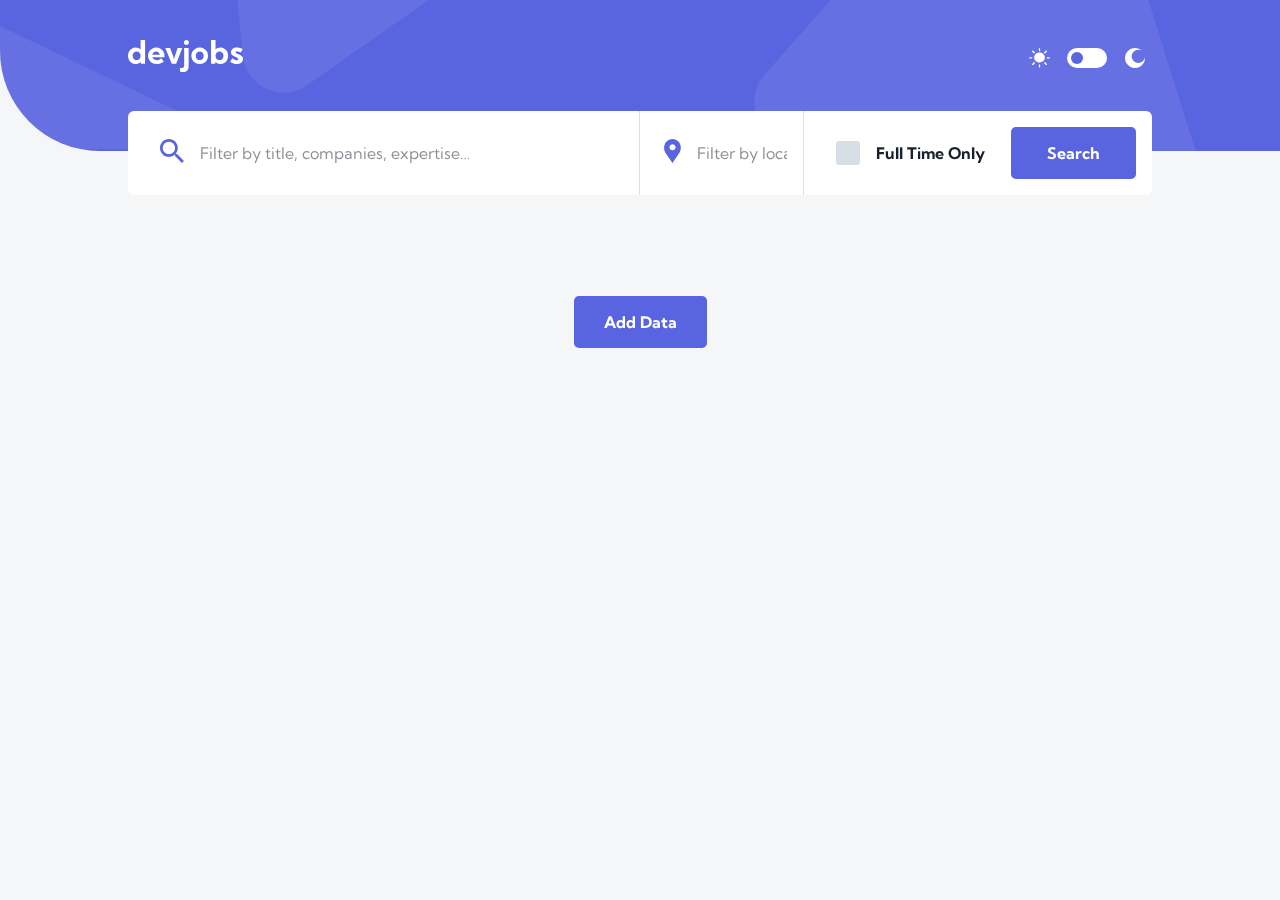
<file: index.html>
<!DOCTYPE html>
<html lang="en">

<head>
   <meta charset="UTF-8">
   <meta name="viewport" content="width=device-width, initial-scale=1.0">
   <title>New Jobs </title>
   <link rel="shortcut icon" href="assets/images/figma_logo (1).svg" type="image/x-icon">
   <link rel="stylesheet" href="assets/css/styles.css">
   <link rel="stylesheet" href="assets/fonts/icomoon-v1.0/style.css">
   <link rel="preconnect" href="https://fonts.googleapis.com">
   <link rel="preconnect" href="https://fonts.gstatic.com" crossorigin>
   <link
      href="https://fonts.googleapis.com/css2?family=Allan&family=Anton&family=Baskervville&family=Bebas+Neue&family=DM+Serif+Display&family=Inter&family=Kumbh+Sans&family=Libre+Baskerville&family=Lora&family=Merriweather&family=Metal+Mania&family=Nosifer&family=Nunito+Sans:opsz@6..12&family=Oswald&family=Playfair+Display&family=Poppins&family=Raleway&family=Roboto&family=Space+Mono&family=Ubuntu&display=swap"
      rel="stylesheet">
   <link rel="stylesheet" href="https://cdnjs.cloudflare.com/ajax/libs/font-awesome/6.4.2/css/all.min.css"
      integrity="sha512-z3gLpd7yknf1YoNbCzqRKc4qyor8gaKU1qmn+CShxbuBusANI9QpRohGBreCFkKxLhei6S9CQXFEbbKuqLg0DA=="
      crossorigin="anonymous" referrerpolicy="no-referrer" />
</head>

<body>

   <nav class="navbar">
      <div class="navbar__head container">
         <a href="index.html" class="navbar__logo">
            <img src="assets/images/devjobs.svg" alt="devjobs">
         </a>
         <div class="navbar__modes">
            <figure class="navbar__modes-light">
               <img src="assets/images/Combined Shape.svg" alt="Combined">
            </figure>
            <div id="toggle">
               <i class="identifikator"></i>
            </div>
            <figure class="navbar__modes-dark">
               <img src="assets/images/Combined Shape (1).svg" alt="Combined2">
            </figure>
         </div>
      </div>

      <div class="navbar__bg tri1">
         <img src="assets/images/Triangle Copy 2.svg" alt="Triangle">
      </div>
      <div class="navbar__bg tri2">
         <img src="assets/images/Triangle Copy.svg" alt="Triangle2">
      </div>
      <div class="navbar__bg tri3">
         <img src="assets/images/Triangle.svg" alt="Triangle3">
      </div>
   </nav>

   <main class="user__about-main container">
      <form class="user__about-form">

         <div class="overlay"></div>

         <div class="user__about">

            <div class="user__about-search user__about--title">
               <figure class="search__logo">
                  <img src="assets/images/003-search 2.svg" alt="Combined">
               </figure>
               <input type="text" name="text" id="search__input" class="filter__input"
                  placeholder="Filter by title, companies, expertise…" autocomplete="off">
            </div>

            <div class="user__about-filter">
               <figure class="user__filter">
                  <svg xmlns="http://www.w3.org/2000/svg" width="20" height="20" viewBox="0 0 20 20" fill="none">
                     <path
                        d="M19.1076 1.50591e-06H0.860224C0.538187 -0.000593357 0.243138 0.175089 0.0960199 0.454871C-0.0531279 0.738422 -0.0269509 1.07987 0.163593 1.33883L6.84866 10.5411C6.85089 10.5443 6.85333 10.5473 6.85556 10.5504C7.09845 10.8709 7.22995 11.2591 7.23056 11.6579V19.1605C7.22914 19.3825 7.31842 19.5961 7.47853 19.7537C7.63884 19.9112 7.85677 20 8.08405 20C8.19951 19.9998 8.31396 19.9774 8.4207 19.934L12.1772 18.5345C12.5136 18.4339 12.7371 18.1236 12.7371 17.75V11.6579C12.7377 11.2591 12.8692 10.8709 13.1118 10.5504C13.1141 10.5473 13.1165 10.5443 13.1187 10.5411L19.804 1.33864C19.9946 1.07987 20.0207 0.73862 19.8716 0.45507C19.7247 0.175089 19.4294 -0.000593357 19.1076 1.50591e-06Z" />
                  </svg>
               </figure>
               <figure class="filter__search">
                  <img src="assets/images/Group 5 Copy 2.svg" alt="Group5">
               </figure>
            </div>
         </div>

         <div class="form__user">
            <div class="user__about-search user__about--location">
               <figure class="location__logo">
                  <img src="assets/images/placeholder 2.svg" alt="placeholder">
               </figure>
               <input type="text" name="location" id="location__input" class="filter__input"
                  placeholder="Filter by location…" autocomplete="off">
            </div>

            <div class="user__about-search user__about--time">
               <div class="user__about-checked">
                  <input type="checkbox" name="checkbox" id="check__input">
                  <span class="user__workType">Full Time <span class="type">Only</span></span>
               </div>
               <button class="btn__violet primary" type="submit">Search</button>
            </div>
         </div>
      </form>

      <div class="users__jobs-carts">
         
      </div>
      <div class="more__user-jobs">
         <a href="add.html" class="btn__violet success">Add Data</a>
      </div>
   </main>
</body>
<script src="assets/js/app.js"></script>

</html>
</file>
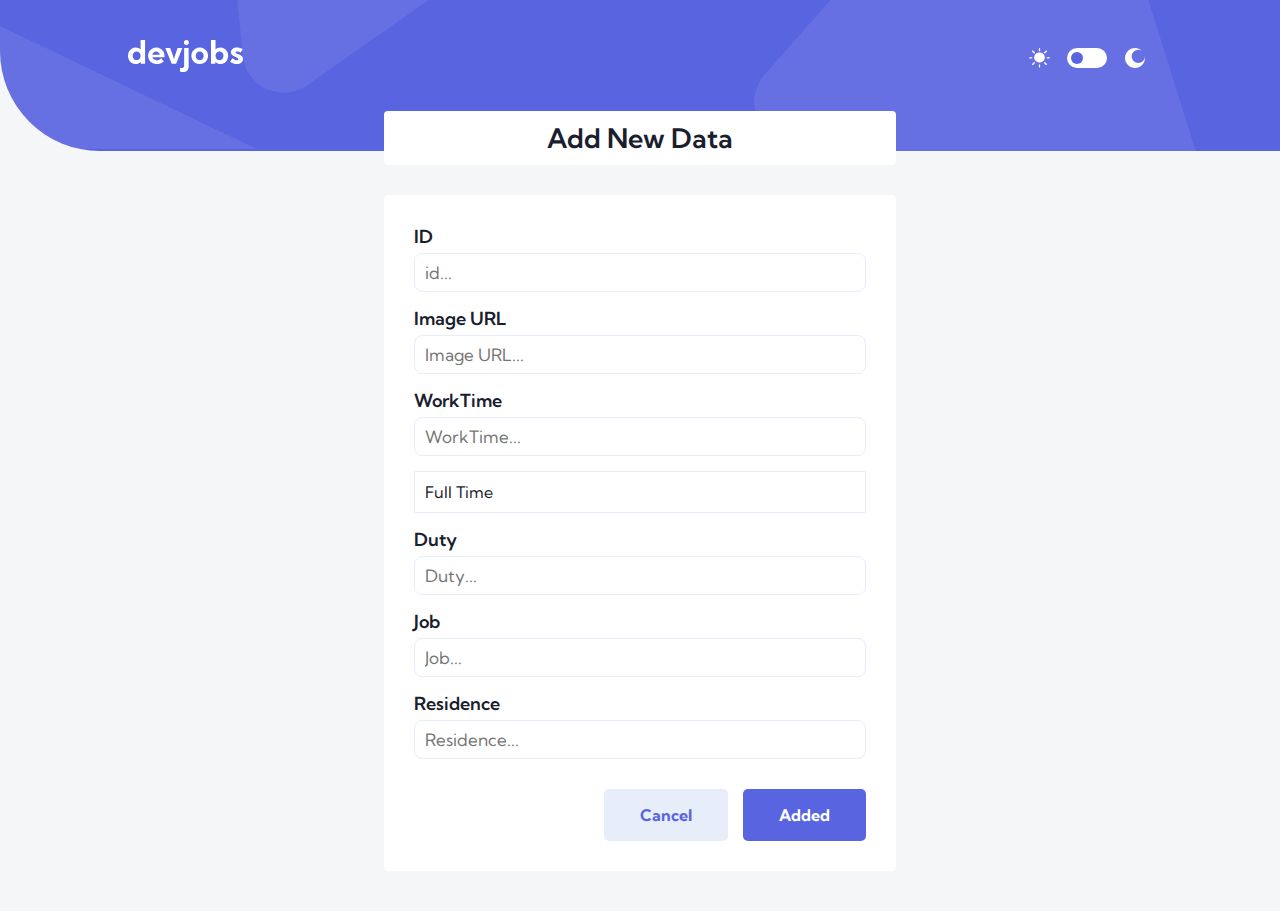
<file: add.html>
<!DOCTYPE html>
<html lang="en">

<head>
   <meta charset="UTF-8">
   <meta name="viewport" content="width=device-width, initial-scale=1.0">
   <title>New Jobs </title>
   <link rel="shortcut icon" href="assets/images/figma_logo (1).svg" type="image/x-icon">
   <link rel="stylesheet" href="assets/css/styles.css">
   <link rel="stylesheet" href="assets/fonts/icomoon-v1.0/style.css">
   <link rel="preconnect" href="https://fonts.googleapis.com">
   <link rel="preconnect" href="https://fonts.gstatic.com" crossorigin>
   <link
      href="https://fonts.googleapis.com/css2?family=Allan&family=Anton&family=Baskervville&family=Bebas+Neue&family=DM+Serif+Display&family=Inter&family=Kumbh+Sans&family=Libre+Baskerville&family=Lora&family=Merriweather&family=Metal+Mania&family=Nosifer&family=Nunito+Sans:opsz@6..12&family=Oswald&family=Playfair+Display&family=Poppins&family=Raleway&family=Roboto&family=Space+Mono&family=Ubuntu&display=swap"
      rel="stylesheet">
   <link rel="stylesheet" href="https://cdnjs.cloudflare.com/ajax/libs/font-awesome/6.4.2/css/all.min.css"
      integrity="sha512-z3gLpd7yknf1YoNbCzqRKc4qyor8gaKU1qmn+CShxbuBusANI9QpRohGBreCFkKxLhei6S9CQXFEbbKuqLg0DA=="
      crossorigin="anonymous" referrerpolicy="no-referrer" />
</head>

<body>

   <nav class="navbar">
      <div class="navbar__head container">
         <a href="index.html" class="navbar__logo">
            <img src="assets/images/devjobs.svg" alt="devjobs">
         </a>
         <div class="navbar__modes">
            <figure class="navbar__modes-light">
               <img src="assets/images/Combined Shape.svg" alt="Combined">
            </figure>
            <div id="toggle">
               <i class="identifikator"></i>
            </div>
            <figure class="navbar__modes-dark">
               <img src="assets/images/Combined Shape (1).svg" alt="Combined2">
            </figure>
         </div>
      </div>

      <div class="navbar__bg tri1">
         <img src="assets/images/Triangle Copy 2.svg" alt="Triangle">
      </div>
      <div class="navbar__bg tri2">
         <img src="assets/images/Triangle Copy.svg" alt="Triangle2">
      </div>
      <div class="navbar__bg tri3">
         <img src="assets/images/Triangle.svg" alt="Triangle3">
      </div>
   </nav>
   <main class="user__about-main middle new__main">
      <div class="new__main-head">
         <h2>Add New Data</h2>
      </div>
      <form class="new__main-form">
         <div class="new__main-id">
            <label for="form-id" class="form__id">
               <span>ID</span>
               <input type="text" name="ID" id="form-id" class="form__input" placeholder="id...">
            </label>
         </div>
         <div class="new__main-title">
            <label for="form-title" class="form__id">
               <span>Image URL</span>
               <input type="text" name="title" id="form-title" class="form__input" placeholder="Image URL...">
            </label>
         </div>
         <div class="new__main-time">
            <label for="form-time" class="form__id">
               <span>WorkTime</span>
               <input type="text" name="time" id="form-time" class="form__input" placeholder="WorkTime...">
            </label>
         </div>
         <div class="new__main-type">
            <i class="fa fa-angle-down"></i>
            <div class="new__main-selects">
               <span>Full Time</span>
               <ul class="new__main-select">
                  <li class="new__main-option option--full">Full Time</li>
                  <li class="new__main-option option--part">Part Time</li>
               </ul>
            </div>
         </div>
         <div class="new__main-duty">
            <label for="form-duty" class="form__id">
               <span>Duty</span>
               <input type="text" name="duty" id="form-duty" class="form__input" placeholder="Duty...">
            </label>
         </div>
         <div class="new__main-job">
            <label for="form-job" class="form__id">
               <span>Job</span>
               <input type="text" name="job" id="form-job" class="form__input" placeholder="Job...">
            </label>
         </div>
         <div class="new__main-residence">
            <label for="form-residence" class="form__id">
               <span>Residence</span>
               <input type="text" name="residence" id="form-residence" class="form__input" placeholder="Residence...">
            </label>
         </div>
         <div class="new__main-btn">
            <a href="index.html" class="btn__light-violet primary">Cancel</a>
            <button type="submit" class="btn__violet primary">Added</button>
         </div>
      </form>
   </main>
</body>
<script src="assets/js/app.js"></script>
</html>
</file>
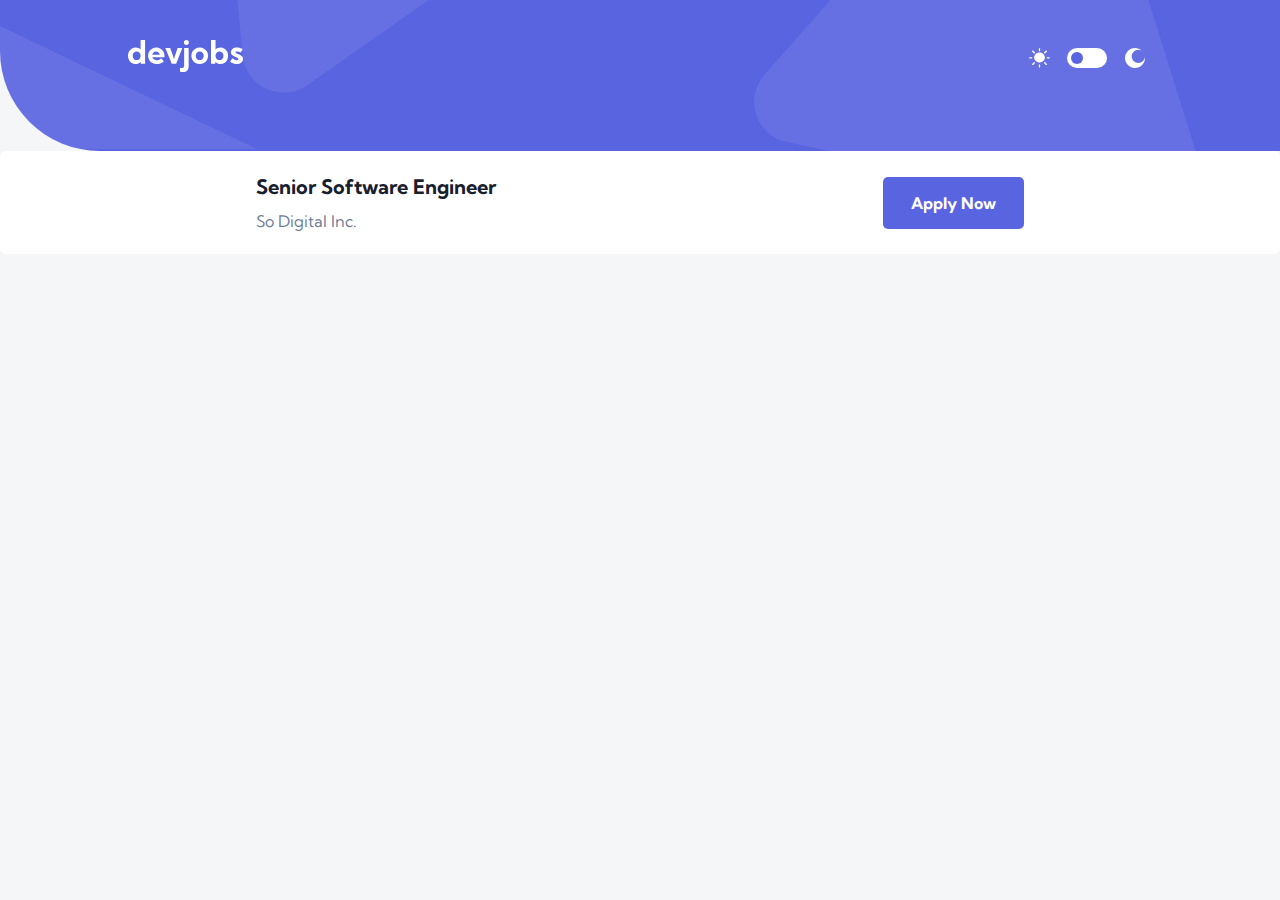
<file: detail.html>
<!DOCTYPE html>
<html lang="en">

<head>
   <meta charset="UTF-8">
   <meta name="viewport" content="width=device-width, initial-scale=1.0">
   <title> Detail New Jobs </title>
   <link rel="shortcut icon" href="assets/images/figma_logo (1).svg" type="image/x-icon">
   <link rel="stylesheet" href="assets/css/styles.css">
   <link rel="stylesheet" href="assets/fonts/icomoon-v1.0/style.css">
   <link rel="preconnect" href="https://fonts.googleapis.com">
   <link rel="preconnect" href="https://fonts.gstatic.com" crossorigin>
   <link
      href="https://fonts.googleapis.com/css2?family=Allan&family=Anton&family=Baskervville&family=Bebas+Neue&family=DM+Serif+Display&family=Inter&family=Kumbh+Sans&family=Libre+Baskerville&family=Lora&family=Merriweather&family=Metal+Mania&family=Nosifer&family=Nunito+Sans:opsz@6..12&family=Oswald&family=Playfair+Display&family=Poppins&family=Raleway&family=Roboto&family=Space+Mono&family=Ubuntu&display=swap"
      rel="stylesheet">
   <link rel="stylesheet" href="https://cdnjs.cloudflare.com/ajax/libs/font-awesome/6.4.2/css/all.min.css"
      integrity="sha512-z3gLpd7yknf1YoNbCzqRKc4qyor8gaKU1qmn+CShxbuBusANI9QpRohGBreCFkKxLhei6S9CQXFEbbKuqLg0DA=="
      crossorigin="anonymous" referrerpolicy="no-referrer" />
</head>

<body>
   
   <nav class="navbar">
      <div class="navbar__head container">
         <figure class="navbar__logo">
            <img src="assets/images/devjobs.svg" alt="devjobs">
         </figure>
         <div class="navbar__modes">
            <figure class="navbar__modes-light">
               <img src="assets/images/Combined Shape.svg" alt="Combined">
            </figure>
            <div id="toggle">
               <i class="identifikator"></i>
            </div>
            <figure class="navbar__modes-dark">
               <img src="assets/images/Combined Shape (1).svg" alt="Combined2">
            </figure>
         </div>
      </div>

      <div class="navbar__bg tri1">
         <img src="assets/images/Triangle Copy 2.svg" alt="Triangle">
      </div>
      <div class="navbar__bg tri2">
         <img src="assets/images/Triangle Copy.svg" alt="Triangle2">
      </div>
      <div class="navbar__bg tri3">
         <img src="assets/images/Triangle.svg" alt="Triangle3">
      </div>
   </nav>

   <main class="users content"></main>
   
   <footer class="users__footer">
      <div class="footer__info content">
         <div class="footer__info-subs">
            <a class="footer__info-title">Senior Software Engineer</a>
            <span class="footer__info-user user--same">So Digital Inc.</span>
         </div>
         <button type="submit" class="btn__violet suc">Apply Now</button>
      </div>
   </footer>

</body>

<script src="assets/js/app.js"></script>

</html>
</file>
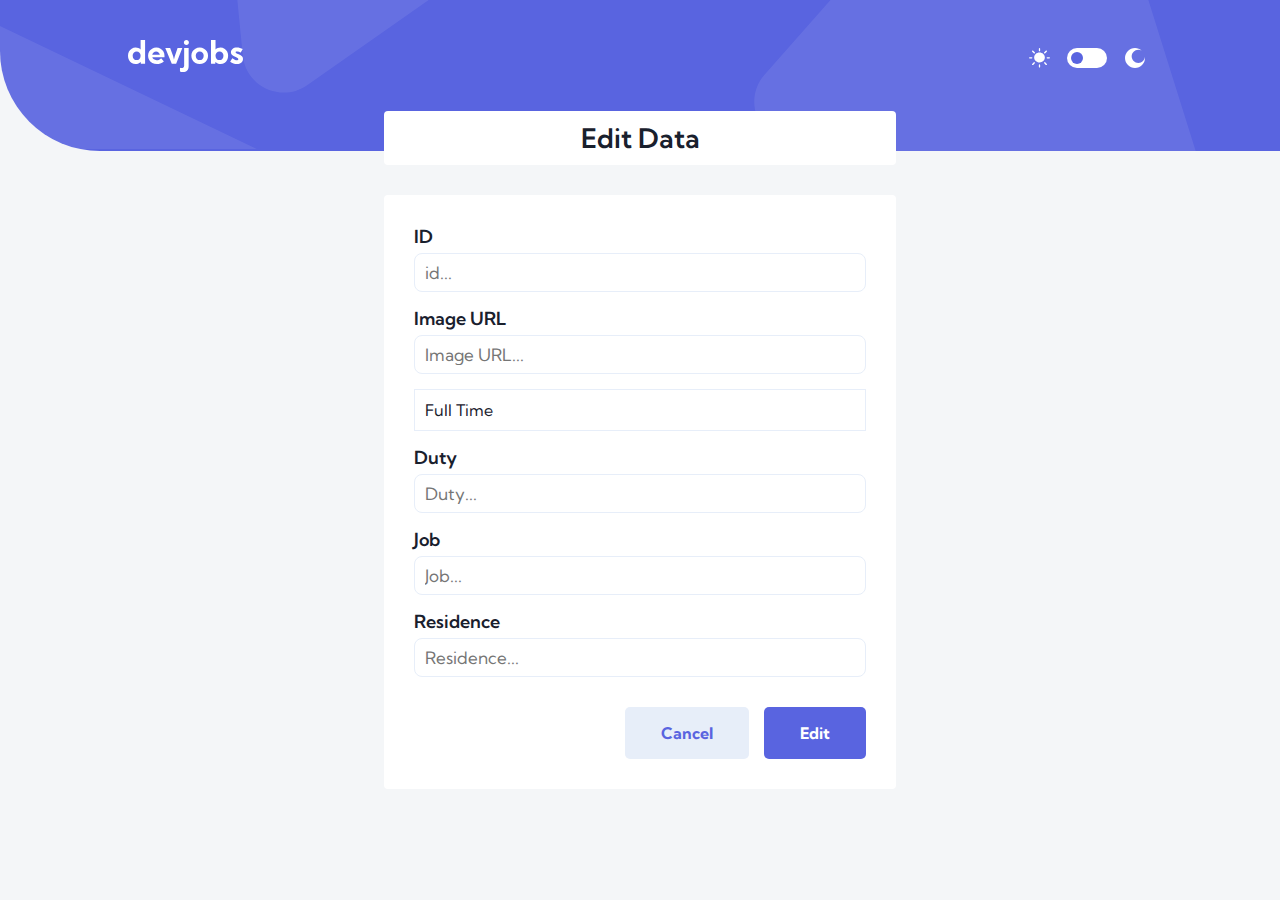
<file: edit.html>
<!DOCTYPE html>
<html lang="en">

<head>
   <meta charset="UTF-8">
   <meta name="viewport" content="width=device-width, initial-scale=1.0">
   <title>Edit Jobs </title>
   <link rel="shortcut icon" href="assets/images/figma_logo (1).svg" type="image/x-icon">
   <link rel="stylesheet" href="assets/css/styles.css">
   <link rel="stylesheet" href="assets/fonts/icomoon-v1.0/style.css">
   <link rel="preconnect" href="https://fonts.googleapis.com">
   <link rel="preconnect" href="https://fonts.gstatic.com" crossorigin>
   <link
      href="https://fonts.googleapis.com/css2?family=Allan&family=Anton&family=Baskervville&family=Bebas+Neue&family=DM+Serif+Display&family=Inter&family=Kumbh+Sans&family=Libre+Baskerville&family=Lora&family=Merriweather&family=Metal+Mania&family=Nosifer&family=Nunito+Sans:opsz@6..12&family=Oswald&family=Playfair+Display&family=Poppins&family=Raleway&family=Roboto&family=Space+Mono&family=Ubuntu&display=swap"
      rel="stylesheet">
   <link rel="stylesheet" href="https://cdnjs.cloudflare.com/ajax/libs/font-awesome/6.4.2/css/all.min.css"
      integrity="sha512-z3gLpd7yknf1YoNbCzqRKc4qyor8gaKU1qmn+CShxbuBusANI9QpRohGBreCFkKxLhei6S9CQXFEbbKuqLg0DA=="
      crossorigin="anonymous" referrerpolicy="no-referrer" />
</head>

<body>

   <nav class="navbar">
      <div class="navbar__head container">
         <a href="index.html" class="navbar__logo">
            <img src="assets/images/devjobs.svg" alt="devjobs">
         </a>
         <div class="navbar__modes">
            <figure class="navbar__modes-light">
               <img src="assets/images/Combined Shape.svg" alt="Combined">
            </figure>
            <div id="toggle">
               <i class="identifikator"></i>
            </div>
            <figure class="navbar__modes-dark">
               <img src="assets/images/Combined Shape (1).svg" alt="Combined2">
            </figure>
         </div>
      </div>

      <div class="navbar__bg tri1">
         <img src="assets/images/Triangle Copy 2.svg" alt="Triangle">
      </div>
      <div class="navbar__bg tri2">
         <img src="assets/images/Triangle Copy.svg" alt="Triangle2">
      </div>
      <div class="navbar__bg tri3">
         <img src="assets/images/Triangle.svg" alt="Triangle3">
      </div>
   </nav>
   <main class="user__about-main middle new__main">
      <div class="new__main-head">
         <h2>Edit Data</h2>
      </div>
      <form class="new__main-form">
         <div class="new__main-id">
            <label for="form-id" class="form__id">
               <span>ID</span>
               <input type="text" name="ID" id="form-id" class="form__input" placeholder="id...">
            </label>
         </div>
         <div class="new__main-title">
            <label for="form-title" class="form__id">
               <span>Image URL</span>
               <input type="text" name="title" id="form-title" class="form__input" placeholder="Image URL...">
            </label>
         </div>
         <div class="new__main-type">
            <i class="fa fa-angle-down"></i>
            <div class="new__main-selects">
               <span>Full Time</span>
               <ul class="new__main-select">
                  <li class="new__main-option option--full">Full Time</li>
                  <li class="new__main-option option--part">Part Time</li>
               </ul>
            </div>
         </div>
         <div class="new__main-duty">
            <label for="form-duty" class="form__id">
               <span>Duty</span>
               <input type="text" name="duty" id="form-duty" class="form__input" placeholder="Duty...">
            </label>
         </div>
         <div class="new__main-job">
            <label for="form-job" class="form__id">
               <span>Job</span>
               <input type="text" name="job" id="form-job" class="form__input" placeholder="Job...">
            </label>
         </div>
         <div class="new__main-residence">
            <label for="form-residence" class="form__id">
               <span>Residence</span>
               <input type="text" name="residence" id="form-residence" class="form__input" placeholder="Residence...">
            </label>
         </div>
         <div class="new__main-btn">
            <a href="index.html" class="btn__light-violet primary">Cancel</a>
            <button type="submit" class="btn__violet primary edit_btn">Edit</button>
         </div>
      </form>
   </main>
</body>
<script src="assets/js/app.js"></script>
</html>
</file>
<file: assets/fonts/icomoon-v1.0/style.css>
@font-face {
  font-family: 'icomoon';
  src:  url('fonts/icomoon.eot?w77t47');
  src:  url('fonts/icomoon.eot?w77t47#iefix') format('embedded-opentype'),
    url('fonts/icomoon.ttf?w77t47') format('truetype'),
    url('fonts/icomoon.woff?w77t47') format('woff'),
    url('fonts/icomoon.svg?w77t47#icomoon') format('svg');
  font-weight: normal;
  font-style: normal;
  font-display: block;
}

[class^="icon-"], [class*=" icon-"] {
  /* use !important to prevent issues with browser extensions that change fonts */
  font-family: 'icomoon' !important;
  speak: never;
  font-style: normal;
  font-weight: normal;
  font-variant: normal;
  text-transform: none;
  line-height: 1;

  /* Better Font Rendering =========== */
  -webkit-font-smoothing: antialiased;
  -moz-osx-font-smoothing: grayscale;
}

.icon-1password:before {
  content: "\ec12";
  color: #0094f5;
}
.icon-500px1:before {
  content: "\ec13";
  color: #0099e5;
}
.icon-abbrobotstudio:before {
  content: "\ec14";
  color: #ff9e0f;
}
.icon-about-dot-me:before {
  content: "\ec15";
  color: #00a98f;
}
.icon-abstract:before {
  content: "\ec16";
}
.icon-academia:before {
  content: "\ec17";
}
.icon-accusoft:before {
  content: "\ec18";
  color: #ff7e4a;
}
.icon-acm:before {
  content: "\ec19";
  color: #0085ca;
}
.icon-addthis:before {
  content: "\ec1a";
  color: #ff6550;
}
.icon-adguard:before {
  content: "\ec1b";
  color: #66b574;
}
.icon-adobe:before {
  content: "\ec1c";
  color: #f00;
}
.icon-adobeacrobatreader:before {
  content: "\ec1d";
  color: #ee3f24;
}
.icon-adobeaftereffects:before {
  content: "\ec1e";
  color: #d291ff;
}
.icon-adobeaudition:before {
  content: "\ec1f";
  color: #00e4bb;
}
.icon-adobecreativecloud:before {
  content: "\ec20";
  color: #d41818;
}
.icon-adobedreamweaver:before {
  content: "\ec21";
  color: #35fa00;
}
.icon-adobeillustrator:before {
  content: "\ec22";
  color: #ff7c00;
}
.icon-adobeindesign:before {
  content: "\ec23";
  color: #fd3f93;
}
.icon-adobelightroomcc:before {
  content: "\ec24";
  color: #3df0f0;
}
.icon-adobelightroomclassic:before {
  content: "\ec25";
  color: #add5ec;
}
.icon-adobephotoshop:before {
  content: "\ec26";
  color: #00c8ff;
}
.icon-adobepremiere:before {
  content: "\ec27";
  color: #ea77ff;
}
.icon-adobetypekit:before {
  content: "\ec28";
  color: #87ec00;
}
.icon-adobexd:before {
  content: "\ec29";
  color: #ff2bc2;
}
.icon-airbnb:before {
  content: "\ec2a";
  color: #ff5a5f;
}
.icon-airplayaudio:before {
  content: "\ec2b";
}
.icon-airplayvideo:before {
  content: "\ec2c";
}
.icon-algolia:before {
  content: "\ec2d";
  color: #5468ff;
}
.icon-alliedmodders:before {
  content: "\ec2e";
  color: #1578d3;
}
.icon-amazon1:before {
  content: "\ec2f";
  color: #f90;
}
.icon-amazonalexa:before {
  content: "\ec30";
  color: #00caff;
}
.icon-amazonaws:before {
  content: "\ec31";
}
.icon-amd:before {
  content: "\ec32";
  color: #ed1c24;
}
.icon-americanexpress:before {
  content: "\ec33";
  color: #2e77bc;
}
.icon-anaconda:before {
  content: "\ec34";
  color: #42b029;
}
.icon-analogue:before {
  content: "\ec35";
}
.icon-anchor1:before {
  content: "\ec36";
  color: #8940fa;
}
.icon-android1:before {
  content: "\ec37";
  color: #3ddc84;
}
.icon-angellist:before {
  content: "\ec38";
}
.icon-angular:before {
  content: "\ec39";
  color: #dd0031;
}
.icon-angularuniversal:before {
  content: "\ec3a";
  color: #00acc1;
}
.icon-ansible:before {
  content: "\ec3b";
  color: #e00;
}
.icon-apache:before {
  content: "\ec3c";
  color: #d22128;
}
.icon-apacheairflow:before {
  content: "\ec3d";
  color: #007a88;
}
.icon-apachecordova:before {
  content: "\ec3e";
  color: #e8e8e8;
}
.icon-apacheflink:before {
  content: "\ec3f";
  color: #e6526f;
}
.icon-apachekafka:before {
  content: "\ec40";
}
.icon-apachenetbeanside:before {
  content: "\ec41";
  color: #1b6ac6;
}
.icon-apacheopenoffice:before {
  content: "\ec42";
  color: #0e85cd;
}
.icon-apacherocketmq:before {
  content: "\ec43";
  color: #d77310;
}
.icon-apachespark:before {
  content: "\ec44";
  color: #e25a1c;
}
.icon-apple:before {
  content: "\ec45";
  color: #999;
}
.icon-applemusic:before {
  content: "\ec46";
}
.icon-applepay:before {
  content: "\ec47";
}
.icon-applepodcasts:before {
  content: "\ec48";
  color: #93c;
}
.icon-appveyor:before {
  content: "\ec49";
  color: #00b3e0;
}
.icon-aral:before {
  content: "\ec4a";
  color: #0063cb;
}
.icon-archiveofourown:before {
  content: "\ec4b";
  color: #900;
}
.icon-archlinux:before {
  content: "\ec4c";
  color: #1793d1;
}
.icon-arduino:before {
  content: "\ec4d";
  color: #00979d;
}
.icon-artstation:before {
  content: "\ec4e";
  color: #13aff0;
}
.icon-arxiv:before {
  content: "\ec4f";
  color: #b31b1b;
}
.icon-asana:before {
  content: "\ec50";
}
.icon-asciidoctor:before {
  content: "\ec51";
  color: #e40046;
}
.icon-at-and-t:before {
  content: "\ec52";
  color: #00a8e0;
}
.icon-atlassian:before {
  content: "\ec53";
  color: #0052cc;
}
.icon-atom:before {
  content: "\ec54";
  color: #66595c;
}
.icon-audi:before {
  content: "\ec55";
  color: #bb0a30;
}
.icon-audible:before {
  content: "\ec56";
  color: #f8991c;
}
.icon-aurelia:before {
  content: "\ec57";
  color: #ed2b88;
}
.icon-auth0:before {
  content: "\ec58";
  color: #eb5424;
}
.icon-automatic:before {
  content: "\ec59";
  color: #7d8084;
}
.icon-autotask:before {
  content: "\ec5a";
  color: #e51937;
}
.icon-aventrix:before {
  content: "\ec5b";
  color: #09d;
}
.icon-awesomewm:before {
  content: "\ec5c";
  color: #535d6c;
}
.icon-azureartifacts:before {
  content: "\ec5d";
  color: #cb2e6d;
}
.icon-azuredevops:before {
  content: "\ec5e";
  color: #0078d7;
}
.icon-azurepipelines:before {
  content: "\ec5f";
  color: #2560e0;
}
.icon-babel:before {
  content: "\ec60";
  color: #f9dc3e;
}
.icon-baidu:before {
  content: "\ec61";
  color: #2319dc;
}
.icon-bamboo:before {
  content: "\ec62";
  color: #0052cc;
}
.icon-bancontact:before {
  content: "\ec63";
  color: #005498;
}
.icon-bandcamp:before {
  content: "\ec64";
  color: #408294;
}
.icon-bandlab:before {
  content: "\ec65";
  color: #dc3710;
}
.icon-basecamp1:before {
  content: "\ec66";
  color: #5ecc62;
}
.icon-bathasu:before {
  content: "\ec67";
  color: #00a3e0;
}
.icon-beats:before {
  content: "\ec68";
  color: #005571;
}
.icon-beatsbydre:before {
  content: "\ec69";
  color: #e01f3d;
}
.icon-behance1:before {
  content: "\ec6a";
  color: #1769ff;
}
.icon-bigcartel:before {
  content: "\ec6b";
}
.icon-bing:before {
  content: "\ec6c";
  color: #008373;
}
.icon-bit:before {
  content: "\ec6d";
  color: #73398d;
}
.icon-bitbucket:before {
  content: "\ec6e";
  color: #0052cc;
}
.icon-bitcoin:before {
  content: "\ec6f";
  color: #f7931a;
}
.icon-bitdefender:before {
  content: "\ec70";
  color: #ed1c24;
}
.icon-bitly:before {
  content: "\ec71";
  color: #ee6123;
}
.icon-bitrise:before {
  content: "\ec72";
  color: #683d87;
}
.icon-blackberry:before {
  content: "\ec73";
}
.icon-blender:before {
  content: "\ec74";
  color: #f5792a;
}
.icon-blogger1:before {
  content: "\ec75";
  color: #ff5722;
}
.icon-bmcsoftware:before {
  content: "\ec76";
  color: #fe5000;
}
.icon-boeing:before {
  content: "\ec77";
  color: #1d439c;
}
.icon-boost:before {
  content: "\ec78";
  color: #f69220;
}
.icon-bootstrap:before {
  content: "\ec79";
  color: #563d7c;
}
.icon-bower:before {
  content: "\ec7a";
  color: #ef5734;
}
.icon-box1:before {
  content: "\ec7b";
  color: #0061d5;
}
.icon-brand-dot-ai:before {
  content: "\ec7c";
  color: #0aa0ff;
}
.icon-brandfolder:before {
  content: "\ec7d";
  color: #40d1f5;
}
.icon-brave:before {
  content: "\ec7e";
  color: #fb542b;
}
.icon-breaker:before {
  content: "\ec7f";
  color: #003dad;
}
.icon-broadcom:before {
  content: "\ec80";
  color: #cc092f;
}
.icon-buddy:before {
  content: "\ec81";
  color: #1a86fd;
}
.icon-buffer:before {
  content: "\ec82";
  color: #168eea;
}
.icon-buymeacoffee:before {
  content: "\ec83";
  color: #ff813f;
}
.icon-buzzfeed:before {
  content: "\ec84";
  color: #e32;
}
.icon-c:before {
  content: "\ec85";
  color: #a8b9cc;
}
.icon-cakephp:before {
  content: "\ec86";
  color: #d33c43;
}
.icon-campaignmonitor:before {
  content: "\ec87";
  color: #509cf6;
}
.icon-canva:before {
  content: "\ec88";
  color: #00c4cc;
}
.icon-cashapp:before {
  content: "\ec89";
  color: #00c244;
}
.icon-cassandra:before {
  content: "\ec8a";
  color: #1287b1;
}
.icon-castorama:before {
  content: "\ec8b";
  color: #0078d7;
}
.icon-castro:before {
  content: "\ec8c";
  color: #00b265;
}
.icon-centos:before {
  content: "\ec8d";
  color: #262577;
}
.icon-cevo:before {
  content: "\ec8e";
  color: #1eabe2;
}
.icon-chase:before {
  content: "\ec8f";
  color: #117aca;
}
.icon-chef:before {
  content: "\ec90";
  color: #f09820;
}
.icon-circle:before {
  content: "\ec91";
  color: #8669ae;
}
.icon-circleci:before {
  content: "\ec92";
}
.icon-cirrusci:before {
  content: "\ec93";
}
.icon-cisco:before {
  content: "\ec94";
  color: #1ba0d7;
}
.icon-civicrm:before {
  content: "\ec95";
  color: #81c459;
}
.icon-clockify:before {
  content: "\ec96";
  color: #03a9f4;
}
.icon-clojure:before {
  content: "\ec97";
  color: #5881d8;
}
.icon-cloudbees:before {
  content: "\ec98";
  color: #1997b5;
}
.icon-cloudflare:before {
  content: "\ec99";
  color: #f38020;
}
.icon-cmake:before {
  content: "\ec9a";
  color: #064f8c;
}
.icon-co-op:before {
  content: "\ec9b";
  color: #00b1e7;
}
.icon-codacy:before {
  content: "\ec9c";
}
.icon-codecademy:before {
  content: "\ec9d";
  color: #1f4056;
}
.icon-codechef:before {
  content: "\ec9e";
  color: #5b4638;
}
.icon-codeclimate:before {
  content: "\ec9f";
}
.icon-codecov:before {
  content: "\eca0";
  color: #f01f7a;
}
.icon-codefactor:before {
  content: "\eca1";
  color: #f44a6a;
}
.icon-codeforces:before {
  content: "\eca2";
  color: #1f8acb;
}
.icon-codeigniter:before {
  content: "\eca3";
  color: #ee4623;
}
.icon-codepen1:before {
  content: "\eca4";
}
.icon-coderwall:before {
  content: "\eca5";
  color: #3e8dcc;
}
.icon-codesandbox:before {
  content: "\eca6";
}
.icon-codeship:before {
  content: "\eca7";
  color: #3c4858;
}
.icon-codewars:before {
  content: "\eca8";
  color: #ad2c27;
}
.icon-codio:before {
  content: "\eca9";
  color: #4574e0;
}
.icon-coffeescript:before {
  content: "\ecaa";
}
.icon-coinbase:before {
  content: "\ecab";
  color: #0667d0;
}
.icon-commonworkflowlanguage:before {
  content: "\ecac";
  color: #b5314c;
}
.icon-composer:before {
  content: "\ecad";
  color: #885630;
}
.icon-compropago:before {
  content: "\ecae";
  color: #00aaef;
}
.icon-conda-forge:before {
  content: "\ecaf";
}
.icon-conekta:before {
  content: "\ecb0";
  color: #414959;
}
.icon-confluence:before {
  content: "\ecb1";
}
.icon-coronarenderer:before {
  content: "\ecb2";
  color: #e6502a;
}
.icon-coursera:before {
  content: "\ecb3";
  color: #2a73cc;
}
.icon-coveralls:before {
  content: "\ecb4";
  color: #3f5767;
}
.icon-cpanel:before {
  content: "\ecb5";
  color: #ff6c2c;
}
.icon-cplusplus:before {
  content: "\ecb6";
  color: #00599c;
}
.icon-creativecommons:before {
  content: "\ecb7";
  color: #ef9421;
}
.icon-crehana:before {
  content: "\ecb8";
  color: #4b22f4;
}
.icon-crunchbase:before {
  content: "\ecb9";
  color: #0288d1;
}
.icon-crunchyroll:before {
  content: "\ecba";
  color: #f47521;
}
.icon-cryengine:before {
  content: "\ecbb";
}
.icon-csharp:before {
  content: "\ecbc";
  color: #239120;
}
.icon-css31:before {
  content: "\ecbd";
  color: #1572b6;
}
.icon-csswizardry:before {
  content: "\ecbe";
  color: #f43059;
}
.icon-curl:before {
  content: "\ecbf";
}
.icon-d3-dot-js:before {
  content: "\ecc0";
  color: #f9a03c;
}
.icon-dailymotion:before {
  content: "\ecc1";
  color: #0066dc;
}
.icon-dart:before {
  content: "\ecc2";
  color: #0175c2;
}
.icon-dashlane:before {
  content: "\ecc3";
  color: #007c97;
}
.icon-datacamp:before {
  content: "\ecc4";
  color: #3ac;
}
.icon-dazn:before {
  content: "\ecc5";
  color: #f8f8f5;
}
.icon-dblp:before {
  content: "\ecc6";
  color: #004f9f;
}
.icon-debian:before {
  content: "\ecc7";
  color: #a81d33;
}
.icon-deepin:before {
  content: "\ecc8";
  color: #007cff;
}
.icon-deezer:before {
  content: "\ecc9";
  color: #feaa2d;
}
.icon-delicious1:before {
  content: "\ecca";
  color: #39f;
}
.icon-deliveroo:before {
  content: "\eccb";
  color: #00ccbc;
}
.icon-dell:before {
  content: "\eccc";
  color: #007db8;
}
.icon-deno:before {
  content: "\eccd";
}
.icon-dependabot:before {
  content: "\ecce";
  color: #025e8c;
}
.icon-designernews:before {
  content: "\eccf";
  color: #2d72d9;
}
.icon-dev-dot-to:before {
  content: "\ecd0";
}
.icon-deviantart1:before {
  content: "\ecd1";
  color: #05cc47;
}
.icon-devrant:before {
  content: "\ecd2";
  color: #f99a66;
}
.icon-diaspora:before {
  content: "\ecd3";
}
.icon-digg:before {
  content: "\ecd4";
}
.icon-digitalocean:before {
  content: "\ecd5";
  color: #0080ff;
}
.icon-directus:before {
  content: "\ecd6";
}
.icon-discord:before {
  content: "\ecd7";
  color: #7289da;
}
.icon-discourse:before {
  content: "\ecd8";
}
.icon-discover:before {
  content: "\ecd9";
  color: #ff6000;
}
.icon-disqus:before {
  content: "\ecda";
  color: #2e9fff;
}
.icon-disroot:before {
  content: "\ecdb";
  color: #50162d;
}
.icon-django:before {
  content: "\ecdc";
}
.icon-dlna:before {
  content: "\ecdd";
  color: #48a842;
}
.icon-docker:before {
  content: "\ecde";
  color: #1488c6;
}
.icon-docusign:before {
  content: "\ecdf";
  color: #fc2;
}
.icon-dolby:before {
  content: "\ece0";
}
.icon-dot-net:before {
  content: "\ece1";
  color: #5c2d91;
}
.icon-draugiem-dot-lv:before {
  content: "\ece2";
  color: #f60;
}
.icon-dribbble1:before {
  content: "\ece3";
  color: #ea4c89;
}
.icon-drone:before {
  content: "\ece4";
}
.icon-dropbox1:before {
  content: "\ece5";
  color: #0061ff;
}
.icon-drupal:before {
  content: "\ece6";
  color: #0678be;
}
.icon-dtube:before {
  content: "\ece7";
  color: #f00;
}
.icon-duckduckgo:before {
  content: "\ece8";
  color: #de5833;
}
.icon-dunked:before {
  content: "\ece9";
  color: #2da9d7;
}
.icon-duolingo:before {
  content: "\ecea";
  color: #58cc02;
}
.icon-dynatrace:before {
  content: "\eceb";
  color: #1496ff;
}
.icon-ebay:before {
  content: "\ecec";
  color: #e53238;
}
.icon-eclipseide:before {
  content: "\eced";
  color: #2c2255;
}
.icon-elastic:before {
  content: "\ecee";
  color: #005571;
}
.icon-elasticcloud:before {
  content: "\ecef";
  color: #005571;
}
.icon-elasticsearch:before {
  content: "\ecf0";
  color: #005571;
}
.icon-elasticstack:before {
  content: "\ecf1";
  color: #005571;
}
.icon-electron:before {
  content: "\ecf2";
  color: #47848f;
}
.icon-elementary:before {
  content: "\ecf3";
  color: #64baff;
}
.icon-eleventy:before {
  content: "\ecf4";
}
.icon-ello1:before {
  content: "\ecf5";
}
.icon-elsevier:before {
  content: "\ecf6";
  color: #ff6c00;
}
.icon-ember-dot-js:before {
  content: "\ecf7";
  color: #e04e39;
}
.icon-emlakjet:before {
  content: "\ecf8";
  color: #0ae524;
}
.icon-empirekred:before {
  content: "\ecf9";
  color: #72be50;
}
.icon-envato:before {
  content: "\ecfa";
  color: #81b441;
}
.icon-epel:before {
  content: "\ecfb";
  color: #fc0000;
}
.icon-epicgames:before {
  content: "\ecfc";
}
.icon-epson:before {
  content: "\ecfd";
  color: #039;
}
.icon-esea:before {
  content: "\ecfe";
  color: #0e9648;
}
.icon-eslint:before {
  content: "\ecff";
  color: #4b32c3;
}
.icon-ethereum:before {
  content: "\ed00";
}
.icon-etsy:before {
  content: "\ed01";
  color: #f16521;
}
.icon-eventbrite:before {
  content: "\ed02";
  color: #f05537;
}
.icon-eventstore:before {
  content: "\ed03";
  color: #5ab552;
}
.icon-evernote:before {
  content: "\ed04";
  color: #00a82d;
}
.icon-everplaces:before {
  content: "\ed05";
  color: #fa4b32;
}
.icon-evry:before {
  content: "\ed06";
  color: #063a54;
}
.icon-exercism:before {
  content: "\ed07";
  color: #009cab;
}
.icon-expertsexchange:before {
  content: "\ed08";
  color: #00aae7;
}
.icon-expo:before {
  content: "\ed09";
}
.icon-eyeem:before {
  content: "\ed0a";
}
.icon-f-droid:before {
  content: "\ed0b";
  color: #1976d2;
}
.icon-f-secure:before {
  content: "\ed0c";
  color: #00baff;
}
.icon-facebook1:before {
  content: "\ed0d";
  color: #1877f2;
}
.icon-faceit:before {
  content: "\ed0e";
  color: #f50;
}
.icon-fandango:before {
  content: "\ed0f";
  color: #ff7300;
}
.icon-favro:before {
  content: "\ed10";
  color: #512da8;
}
.icon-feathub:before {
  content: "\ed11";
  color: #9b9b9b;
}
.icon-fedora:before {
  content: "\ed12";
  color: #294172;
}
.icon-feedly:before {
  content: "\ed13";
  color: #2bb24c;
}
.icon-fidoalliance:before {
  content: "\ed14";
  color: #ffbf3b;
}
.icon-figma:before {
  content: "\ed15";
  color: #f24e1e;
}
.icon-filezilla:before {
  content: "\ed16";
  color: #bf0000;
}
.icon-firebase:before {
  content: "\ed17";
  color: #ffca28;
}
.icon-fitbit:before {
  content: "\ed18";
  color: #00b0b9;
}
.icon-fiverr:before {
  content: "\ed19";
  color: #1dbf73;
}
.icon-flask:before {
  content: "\ed1a";
}
.icon-flattr1:before {
  content: "\ed1b";
}
.icon-flickr1:before {
  content: "\ed1c";
  color: #0063dc;
}
.icon-flipboard:before {
  content: "\ed1d";
  color: #e12828;
}
.icon-floatplane:before {
  content: "\ed1e";
  color: #00aeef;
}
.icon-flutter:before {
  content: "\ed1f";
  color: #02569b;
}
.icon-fnac:before {
  content: "\ed20";
  color: #e1a925;
}
.icon-formstack:before {
  content: "\ed21";
  color: #21b573;
}
.icon-fossa:before {
  content: "\ed22";
  color: #90a1b8;
}
.icon-fossilscm:before {
  content: "\ed23";
  color: #548294;
}
.icon-foursquare1:before {
  content: "\ed24";
  color: #f94877;
}
.icon-framer:before {
  content: "\ed25";
  color: #05f;
}
.icon-freebsd:before {
  content: "\ed26";
  color: #ab2b28;
}
.icon-freecodecamp:before {
  content: "\ed27";
  color: #006400;
}
.icon-fujifilm:before {
  content: "\ed28";
  color: #ed1a3a;
}
.icon-fujitsu:before {
  content: "\ed29";
  color: #f00;
}
.icon-furaffinity:before {
  content: "\ed2a";
  color: #faaf3a;
}
.icon-furrynetwork:before {
  content: "\ed2b";
  color: #2e75b4;
}
.icon-garmin:before {
  content: "\ed2c";
  color: #007cc3;
}
.icon-gatsby:before {
  content: "\ed2d";
  color: #639;
}
.icon-gauges:before {
  content: "\ed2e";
  color: #2fa66a;
}
.icon-genius:before {
  content: "\ed2f";
  color: #ffff64;
}
.icon-gentoo:before {
  content: "\ed30";
  color: #54487a;
}
.icon-geocaching:before {
  content: "\ed31";
  color: #00874d;
}
.icon-gerrit:before {
  content: "\ed32";
  color: #eee;
}
.icon-ghost:before {
  content: "\ed33";
  color: #738a94;
}
.icon-gimp:before {
  content: "\ed34";
  color: #5c5543;
}
.icon-git1:before {
  content: "\ed35";
  color: #f05032;
}
.icon-gitea:before {
  content: "\ed36";
  color: #609926;
}
.icon-github1:before {
  content: "\ed37";
}
.icon-gitlab:before {
  content: "\ed38";
  color: #fca121;
}
.icon-gitpod:before {
  content: "\ed39";
  color: #1aa6e4;
}
.icon-gitter:before {
  content: "\ed3a";
  color: #ed1965;
}
.icon-glassdoor:before {
  content: "\ed3b";
  color: #0caa41;
}
.icon-glitch:before {
  content: "\ed3c";
  color: #33f;
}
.icon-gmail:before {
  content: "\ed3d";
  color: #d14836;
}
.icon-gnome:before {
  content: "\ed3e";
  color: #4a86cf;
}
.icon-gnu:before {
  content: "\ed3f";
  color: #a42e2b;
}
.icon-gnuicecat:before {
  content: "\ed40";
  color: #002f5b;
}
.icon-gnuprivacyguard:before {
  content: "\ed41";
  color: #0093dd;
}
.icon-gnusocial:before {
  content: "\ed42";
  color: #a22430;
}
.icon-go:before {
  content: "\ed43";
  color: #00add8;
}
.icon-godotengine:before {
  content: "\ed44";
  color: #478cbf;
}
.icon-gog-dot-com:before {
  content: "\ed45";
  color: #86328a;
}
.icon-goldenline:before {
  content: "\ed46";
  color: #f1b92b;
}
.icon-goodreads:before {
  content: "\ed47";
  color: #630;
}
.icon-google1:before {
  content: "\ed48";
  color: #4285f4;
}
.icon-googleads:before {
  content: "\ed49";
  color: #4285f4;
}
.icon-googleanalytics:before {
  content: "\ed4a";
  color: #ffc107;
}
.icon-googlechrome:before {
  content: "\ed4b";
  color: #4285f4;
}
.icon-googlecloud:before {
  content: "\ed4c";
  color: #4285f4;
}
.icon-googledrive:before {
  content: "\ed4d";
  color: #4285f4;
}
.icon-googlehangouts:before {
  content: "\ed4e";
  color: #0c9d58;
}
.icon-googlehangoutschat:before {
  content: "\ed4f";
  color: #00897b;
}
.icon-googlekeep:before {
  content: "\ed50";
  color: #fb0;
}
.icon-googlepay:before {
  content: "\ed51";
  color: #5f6368;
}
.icon-googleplay:before {
  content: "\ed52";
  color: #607d8b;
}
.icon-googlepodcasts:before {
  content: "\ed53";
  color: #4285f4;
}
.icon-googlescholar:before {
  content: "\ed54";
  color: #4885ed;
}
.icon-googlesearchconsole:before {
  content: "\ed55";
  color: #458cf5;
}
.icon-gov-dot-uk:before {
  content: "\ed56";
  color: #005ea5;
}
.icon-gradle:before {
  content: "\ed57";
}
.icon-grafana:before {
  content: "\ed58";
  color: #f46800;
}
.icon-graphcool:before {
  content: "\ed59";
  color: #27ae60;
}
.icon-graphql:before {
  content: "\ed5a";
  color: #e10098;
}
.icon-grav:before {
  content: "\ed5b";
}
.icon-gravatar:before {
  content: "\ed5c";
  color: #1e8cbe;
}
.icon-greenkeeper:before {
  content: "\ed5d";
  color: #00c775;
}
.icon-greensock:before {
  content: "\ed5e";
  color: #88ce02;
}
.icon-groovy:before {
  content: "\ed5f";
  color: #4298b8;
}
.icon-groupon:before {
  content: "\ed60";
  color: #53a318;
}
.icon-gulp:before {
  content: "\ed61";
  color: #da4648;
}
.icon-gumroad:before {
  content: "\ed62";
  color: #36a9ae;
}
.icon-gumtree:before {
  content: "\ed63";
  color: #72ef36;
}
.icon-gutenberg:before {
  content: "\ed64";
}
.icon-habr:before {
  content: "\ed65";
  color: #77a2b6;
}
.icon-hackaday:before {
  content: "\ed66";
}
.icon-hackerearth:before {
  content: "\ed67";
  color: #323754;
}
.icon-hackerone:before {
  content: "\ed68";
  color: #494649;
}
.icon-hackerrank:before {
  content: "\ed69";
  color: #2ec866;
}
.icon-hackhands:before {
  content: "\ed6a";
  color: #00acbd;
}
.icon-hackster:before {
  content: "\ed6b";
  color: #1bacf7;
}
.icon-happycow:before {
  content: "\ed6c";
  color: #7c4ec4;
}
.icon-hashnode:before {
  content: "\ed6d";
  color: #2962ff;
}
.icon-haskell:before {
  content: "\ed6e";
  color: #5d4f85;
}
.icon-hatenabookmark:before {
  content: "\ed6f";
  color: #00a4de;
}
.icon-haxe:before {
  content: "\ed70";
  color: #ea8220;
}
.icon-helm:before {
  content: "\ed71";
  color: #277a9f;
}
.icon-here:before {
  content: "\ed72";
  color: #48dad0;
}
.icon-heroku:before {
  content: "\ed73";
  color: #430098;
}
.icon-hexo:before {
  content: "\ed74";
  color: #0e83cd;
}
.icon-highly:before {
  content: "\ed75";
  color: #ff3c00;
}
.icon-hipchat:before {
  content: "\ed76";
  color: #0052cc;
}
.icon-hitachi:before {
  content: "\ed77";
  color: #e60027;
}
.icon-hockeyapp:before {
  content: "\ed78";
  color: #009ee1;
}
.icon-homeassistant:before {
  content: "\ed79";
  color: #41bdf5;
}
.icon-homify:before {
  content: "\ed7a";
  color: #7dcda3;
}
.icon-hootsuite:before {
  content: "\ed7b";
}
.icon-houzz:before {
  content: "\ed7c";
  color: #4dbc15;
}
.icon-hp:before {
  content: "\ed7d";
  color: #0096d6;
}
.icon-html5:before {
  content: "\ed7e";
  color: #e34f26;
}
.icon-htmlacademy:before {
  content: "\ed7f";
  color: #302683;
}
.icon-huawei:before {
  content: "\ed80";
  color: #f00;
}
.icon-hubspot:before {
  content: "\ed81";
  color: #ff7a59;
}
.icon-hulu:before {
  content: "\ed82";
  color: #3dbb3d;
}
.icon-humblebundle:before {
  content: "\ed83";
  color: #cc2929;
}
.icon-hurriyetemlak:before {
  content: "\ed84";
  color: #e02826;
}
.icon-hypothesis:before {
  content: "\ed85";
  color: #bd1c2b;
}
.icon-iata:before {
  content: "\ed86";
  color: #004e81;
}
.icon-ibm:before {
  content: "\ed87";
  color: #054ada;
}
.icon-icloud:before {
  content: "\ed88";
  color: #3693f3;
}
.icon-icomoon:before {
  content: "\ed89";
  color: #825794;
}
.icon-icon:before {
  content: "\ed8a";
  color: #31b8bb;
}
.icon-iconjar:before {
  content: "\ed8b";
  color: #16a5f3;
}
.icon-icq:before {
  content: "\ed8c";
  color: #7ebd00;
}
.icon-ideal:before {
  content: "\ed8d";
  color: #c06;
}
.icon-ifixit:before {
  content: "\ed8e";
  color: #0071ce;
}
.icon-imdb:before {
  content: "\ed8f";
  color: #e6b91e;
}
.icon-imgur:before {
  content: "\ed90";
  color: #1bb76e;
}
.icon-indeed:before {
  content: "\ed91";
  color: #2164f3;
}
.icon-influxdb:before {
  content: "\ed92";
  color: #22adf6;
}
.icon-inkscape:before {
  content: "\ed93";
}
.icon-instacart:before {
  content: "\ed94";
  color: #43b02a;
}
.icon-instagram1:before {
  content: "\ed95";
  color: #e4405f;
}
.icon-instapaper:before {
  content: "\ed96";
}
.icon-intel:before {
  content: "\ed97";
  color: #0071c5;
}
.icon-intellijidea:before {
  content: "\ed98";
}
.icon-intercom:before {
  content: "\ed99";
  color: #1f8ded;
}
.icon-internetarchive:before {
  content: "\ed9a";
}
.icon-internetexplorer:before {
  content: "\ed9b";
  color: #0076d6;
}
.icon-invision:before {
  content: "\ed9c";
  color: #f36;
}
.icon-invoiceninja:before {
  content: "\ed9d";
}
.icon-ionic:before {
  content: "\ed9e";
  color: #3880ff;
}
.icon-ios:before {
  content: "\ed9f";
}
.icon-ipfs:before {
  content: "\eda0";
  color: #65c2cb;
}
.icon-issuu:before {
  content: "\eda1";
  color: #f36d5d;
}
.icon-itch-dot-io:before {
  content: "\eda2";
  color: #fa5c5c;
}
.icon-itunes:before {
  content: "\eda3";
  color: #fb5bc5;
}
.icon-jabber:before {
  content: "\eda4";
  color: #c00;
}
.icon-java:before {
  content: "\eda5";
  color: #007396;
}
.icon-javascript:before {
  content: "\eda6";
  color: #f7df1e;
}
.icon-jekyll:before {
  content: "\eda7";
  color: #c00;
}
.icon-jenkins:before {
  content: "\eda8";
  color: #d24939;
}
.icon-jest:before {
  content: "\eda9";
  color: #c21325;
}
.icon-jet:before {
  content: "\edaa";
  color: #fbba00;
}
.icon-jetbrains:before {
  content: "\edab";
}
.icon-jinja:before {
  content: "\edac";
  color: #b41717;
}
.icon-jira:before {
  content: "\edad";
}
.icon-joomla1:before {
  content: "\edae";
  color: #5091cd;
}
.icon-jquery:before {
  content: "\edaf";
  color: #0769ad;
}
.icon-jsdelivr:before {
  content: "\edb0";
  color: #e84d3d;
}
.icon-jsfiddle:before {
  content: "\edb1";
  color: #4679a4;
}
.icon-json:before {
  content: "\edb2";
}
.icon-jupyter:before {
  content: "\edb3";
  color: #f37626;
}
.icon-justgiving:before {
  content: "\edb4";
  color: #ad29b6;
}
.icon-kaggle:before {
  content: "\edb5";
  color: #20beff;
}
.icon-kaios:before {
  content: "\edb6";
  color: #6f02b5;
}
.icon-kaspersky:before {
  content: "\edb7";
  color: #009982;
}
.icon-kentico:before {
  content: "\edb8";
  color: #f05a22;
}
.icon-keras:before {
  content: "\edb9";
  color: #d00000;
}
.icon-keybase:before {
  content: "\edba";
  color: #33a0ff;
}
.icon-keycdn:before {
  content: "\edbb";
  color: #3686be;
}
.icon-khanacademy:before {
  content: "\edbc";
  color: #14bf96;
}
.icon-kibana:before {
  content: "\edbd";
  color: #005571;
}
.icon-kickstarter:before {
  content: "\edbe";
  color: #2bde73;
}
.icon-kik:before {
  content: "\edbf";
  color: #82bc23;
}
.icon-kirby:before {
  content: "\edc0";
  color: #ff0100;
}
.icon-klout:before {
  content: "\edc1";
  color: #e44600;
}
.icon-known:before {
  content: "\edc2";
}
.icon-ko-fi:before {
  content: "\edc3";
  color: #f16061;
}
.icon-kodi:before {
  content: "\edc4";
  color: #17b2e7;
}
.icon-koding:before {
  content: "\edc5";
  color: #00b057;
}
.icon-kotlin:before {
  content: "\edc6";
  color: #0095d5;
}
.icon-krita:before {
  content: "\edc7";
  color: #3babff;
}
.icon-kubernetes:before {
  content: "\edc8";
  color: #326ce5;
}
.icon-laravel:before {
  content: "\edc9";
  color: #ff2d20;
}
.icon-laravelhorizon:before {
  content: "\edca";
  color: #405263;
}
.icon-laravelnova:before {
  content: "\edcb";
}
.icon-last-dot-fm:before {
  content: "\edcc";
  color: #d51007;
}
.icon-lastpass:before {
  content: "\edcd";
  color: #d32d27;
}
.icon-latex:before {
  content: "\edce";
  color: #008080;
}
.icon-launchpad:before {
  content: "\edcf";
  color: #f8c300;
}
.icon-leetcode:before {
  content: "\edd0";
  color: #f89f1b;
}
.icon-lenovo:before {
  content: "\edd1";
  color: #e2231a;
}
.icon-letsencrypt:before {
  content: "\edd2";
  color: #003a70;
}
.icon-letterboxd:before {
  content: "\edd3";
  color: #00d735;
}
.icon-lgtm:before {
  content: "\edd4";
  color: #fff;
}
.icon-liberapay:before {
  content: "\edd5";
  color: #f6c915;
}
.icon-librarything:before {
  content: "\edd6";
}
.icon-libreoffice1:before {
  content: "\edd7";
  color: #18a303;
}
.icon-line:before {
  content: "\edd8";
  color: #00c300;
}
.icon-linewebtoon:before {
  content: "\edd9";
  color: #00d564;
}
.icon-linkedin1:before {
  content: "\edda";
  color: #0077b5;
}
.icon-linode:before {
  content: "\eddb";
  color: #00a95c;
}
.icon-linux:before {
  content: "\eddc";
  color: #fcc624;
}
.icon-linuxfoundation:before {
  content: "\eddd";
  color: #009bee;
}
.icon-linuxmint:before {
  content: "\edde";
  color: #87cf3e;
}
.icon-livejournal:before {
  content: "\eddf";
  color: #00b0ea;
}
.icon-livestream:before {
  content: "\ede0";
  color: #cf202e;
}
.icon-llvm:before {
  content: "\ede1";
}
.icon-logstash:before {
  content: "\ede2";
  color: #005571;
}
.icon-loop1:before {
  content: "\ede3";
  color: #f29400;
}
.icon-lua:before {
  content: "\ede4";
  color: #2c2d72;
}
.icon-lufthansa:before {
  content: "\ede5";
  color: #05164d;
}
.icon-lumen:before {
  content: "\ede6";
  color: #e74430;
}
.icon-lyft:before {
  content: "\ede7";
  color: #ff00bf;
}
.icon-macys:before {
  content: "\ede8";
  color: #e21a2c;
}
.icon-magento:before {
  content: "\ede9";
  color: #ee672f;
}
.icon-magisk:before {
  content: "\edea";
  color: #00af9c;
}
.icon-mail-dot-ru:before {
  content: "\edeb";
  color: #168de2;
}
.icon-mailchimp:before {
  content: "\edec";
  color: #ffe01b;
}
.icon-makerbot:before {
  content: "\eded";
  color: #ff1e0d;
}
.icon-manageiq:before {
  content: "\edee";
  color: #ef2929;
}
.icon-manjaro:before {
  content: "\edef";
  color: #35bf5c;
}
.icon-mapbox:before {
  content: "\edf0";
}
.icon-markdown:before {
  content: "\edf1";
}
.icon-marketo:before {
  content: "\edf2";
  color: #5c4c9f;
}
.icon-mastercard:before {
  content: "\edf3";
  color: #eb001b;
}
.icon-mastodon:before {
  content: "\edf4";
  color: #3088d4;
}
.icon-materialdesign:before {
  content: "\edf5";
  color: #757575;
}
.icon-mathworks:before {
  content: "\edf6";
  color: #0076a8;
}
.icon-matrix:before {
  content: "\edf7";
}
.icon-mattermost:before {
  content: "\edf8";
  color: #0072c6;
}
.icon-matternet:before {
  content: "\edf9";
}
.icon-mcafee:before {
  content: "\edfa";
  color: #c01818;
}
.icon-mdnwebdocs:before {
  content: "\edfb";
}
.icon-mediafire:before {
  content: "\edfc";
  color: #1299f3;
}
.icon-mediatemple:before {
  content: "\edfd";
}
.icon-medium:before {
  content: "\edfe";
}
.icon-meetup:before {
  content: "\edff";
  color: #ed1c40;
}
.icon-mega:before {
  content: "\ee00";
  color: #d9272e;
}
.icon-mendeley:before {
  content: "\ee01";
  color: #9d1620;
}
.icon-mercedes:before {
  content: "\ee02";
}
.icon-messenger:before {
  content: "\ee03";
  color: #00b2ff;
}
.icon-meteor:before {
  content: "\ee04";
  color: #de4f4f;
}
.icon-micro-dot-blog:before {
  content: "\ee05";
  color: #fd8308;
}
.icon-microgenetics:before {
  content: "\ee06";
  color: #f00;
}
.icon-microsoft:before {
  content: "\ee07";
  color: #666;
}
.icon-microsoftaccess:before {
  content: "\ee08";
  color: #ba141a;
}
.icon-microsoftazure:before {
  content: "\ee09";
  color: #0089d6;
}
.icon-microsoftedge:before {
  content: "\ee0a";
  color: #0078d7;
}
.icon-microsoftexcel:before {
  content: "\ee0b";
  color: #217346;
}
.icon-microsoftoffice:before {
  content: "\ee0c";
  color: #e74025;
}
.icon-microsoftonedrive:before {
  content: "\ee0d";
  color: #094ab2;
}
.icon-microsoftonenote:before {
  content: "\ee0e";
  color: #80397b;
}
.icon-microsoftoutlook:before {
  content: "\ee0f";
  color: #0072c6;
}
.icon-microsoftpowerpoint:before {
  content: "\ee10";
  color: #d24726;
}
.icon-microsoftteams:before {
  content: "\ee11";
  color: #6264a7;
}
.icon-microsoftword:before {
  content: "\ee12";
  color: #2b579a;
}
.icon-microstrategy:before {
  content: "\ee13";
  color: #d9232e;
}
.icon-minds:before {
  content: "\ee14";
  color: #fed12f;
}
.icon-minetest:before {
  content: "\ee15";
  color: #53ac56;
}
.icon-minutemailer:before {
  content: "\ee16";
  color: #3abfe6;
}
.icon-mix:before {
  content: "\ee17";
  color: #ff8126;
}
.icon-mixcloud:before {
  content: "\ee18";
  color: #314359;
}
.icon-mixer:before {
  content: "\ee19";
  color: #002050;
}
.icon-mojang:before {
  content: "\ee1a";
  color: #db1f29;
}
.icon-monero:before {
  content: "\ee1b";
  color: #f60;
}
.icon-mongodb:before {
  content: "\ee1c";
  color: #47a248;
}
.icon-monkeytie:before {
  content: "\ee1d";
  color: #ffc619;
}
.icon-monogram:before {
  content: "\ee1e";
  color: #fdb22a;
}
.icon-monster:before {
  content: "\ee1f";
  color: #6e46ae;
}
.icon-monzo:before {
  content: "\ee20";
}
.icon-moo:before {
  content: "\ee21";
  color: #00945e;
}
.icon-mozilla:before {
  content: "\ee22";
}
.icon-mozillafirefox:before {
  content: "\ee23";
  color: #ff7139;
}
.icon-musescore:before {
  content: "\ee24";
  color: #1a70b8;
}
.icon-mxlinux:before {
  content: "\ee25";
}
.icon-myspace:before {
  content: "\ee26";
}
.icon-mysql:before {
  content: "\ee27";
  color: #4479a1;
}
.icon-nativescript:before {
  content: "\ee28";
  color: #3655ff;
}
.icon-nec:before {
  content: "\ee29";
  color: #1414a0;
}
.icon-neo4j:before {
  content: "\ee2a";
  color: #008cc1;
}
.icon-netflix:before {
  content: "\ee2b";
  color: #e50914;
}
.icon-netlify:before {
  content: "\ee2c";
  color: #00c7b7;
}
.icon-next-dot-js:before {
  content: "\ee2d";
}
.icon-nextcloud:before {
  content: "\ee2e";
  color: #0082c9;
}
.icon-nextdoor:before {
  content: "\ee2f";
  color: #00b246;
}
.icon-nginx:before {
  content: "\ee30";
  color: #269539;
}
.icon-nim:before {
  content: "\ee31";
  color: #ffe953;
}
.icon-nintendo:before {
  content: "\ee32";
  color: #8f8f8f;
}
.icon-nintendo3ds:before {
  content: "\ee33";
  color: #d12228;
}
.icon-nintendogamecube:before {
  content: "\ee34";
  color: #6a5fbb;
}
.icon-nintendoswitch:before {
  content: "\ee35";
  color: #e60012;
}
.icon-node-dot-js:before {
  content: "\ee36";
  color: #393;
}
.icon-node-red:before {
  content: "\ee37";
  color: #8f0000;
}
.icon-nodemon:before {
  content: "\ee38";
  color: #76d04b;
}
.icon-nokia:before {
  content: "\ee39";
  color: #124191;
}
.icon-notion:before {
  content: "\ee3a";
}
.icon-notist:before {
  content: "\ee3b";
}
.icon-npm1:before {
  content: "\ee3c";
  color: #cb3837;
}
.icon-nucleo:before {
  content: "\ee3d";
  color: #766dcc;
}
.icon-nuget:before {
  content: "\ee3e";
  color: #004880;
}
.icon-nutanix:before {
  content: "\ee3f";
  color: #024da1;
}
.icon-nuxt-dot-js:before {
  content: "\ee40";
  color: #00c58e;
}
.icon-nvidia:before {
  content: "\ee41";
  color: #76b900;
}
.icon-obsstudio:before {
  content: "\ee42";
}
.icon-ocaml:before {
  content: "\ee43";
  color: #ec6813;
}
.icon-octave:before {
  content: "\ee44";
  color: #0790c0;
}
.icon-octopusdeploy:before {
  content: "\ee45";
  color: #2f93e0;
}
.icon-oculus:before {
  content: "\ee46";
}
.icon-odnoklassniki:before {
  content: "\ee47";
  color: #f4731c;
}
.icon-openaccess:before {
  content: "\ee48";
  color: #f68212;
}
.icon-openapiinitiative:before {
  content: "\ee49";
  color: #6ba539;
}
.icon-opencollective:before {
  content: "\ee4a";
  color: #7fadf2;
}
.icon-openid:before {
  content: "\ee4b";
  color: #f78c40;
}
.icon-opensourceinitiative:before {
  content: "\ee4c";
  color: #3da639;
}
.icon-openssl:before {
  content: "\ee4d";
  color: #721412;
}
.icon-openstreetmap:before {
  content: "\ee4e";
  color: #7ebc6f;
}
.icon-opensuse:before {
  content: "\ee4f";
  color: #73ba25;
}
.icon-openvpn:before {
  content: "\ee50";
  color: #ea7e20;
}
.icon-opera1:before {
  content: "\ee51";
  color: #ff1b2d;
}
.icon-opsgenie:before {
  content: "\ee52";
}
.icon-oracle:before {
  content: "\ee53";
  color: #f80000;
}
.icon-orcid:before {
  content: "\ee54";
  color: #a6ce39;
}
.icon-origin:before {
  content: "\ee55";
  color: #f56c2d;
}
.icon-osmc:before {
  content: "\ee56";
}
.icon-overcast:before {
  content: "\ee57";
  color: #fc7e0f;
}
.icon-overleaf:before {
  content: "\ee58";
  color: #47a141;
}
.icon-ovh:before {
  content: "\ee59";
  color: #123f6d;
}
.icon-pagekit:before {
  content: "\ee5a";
}
.icon-palantir:before {
  content: "\ee5b";
}
.icon-paloaltosoftware:before {
  content: "\ee5c";
  color: #83da77;
}
.icon-pandora:before {
  content: "\ee5d";
  color: #005483;
}
.icon-pantheon:before {
  content: "\ee5e";
  color: #efd01b;
}
.icon-parse-dot-ly:before {
  content: "\ee5f";
  color: #5ba745;
}
.icon-pastebin:before {
  content: "\ee60";
  color: #02456c;
}
.icon-patreon:before {
  content: "\ee61";
  color: #f96854;
}
.icon-paypal1:before {
  content: "\ee62";
  color: #00457c;
}
.icon-peertube:before {
  content: "\ee63";
  color: #f1680d;
}
.icon-periscope:before {
  content: "\ee64";
  color: #40a4c4;
}
.icon-php:before {
  content: "\ee65";
  color: #777bb4;
}
.icon-pi-hole:before {
  content: "\ee66";
  color: #f60d1a;
}
.icon-picarto-dot-tv:before {
  content: "\ee67";
  color: #1da456;
}
.icon-pinboard:before {
  content: "\ee68";
  color: #00f;
}
.icon-pingdom:before {
  content: "\ee69";
  color: #fff000;
}
.icon-pingup:before {
  content: "\ee6a";
  color: #00b1ab;
}
.icon-pinterest1:before {
  content: "\ee6b";
  color: #bd081c;
}
.icon-pivotaltracker:before {
  content: "\ee6c";
  color: #517a9e;
}
.icon-pjsip:before {
  content: "\ee6d";
  color: #f86001;
}
.icon-plangrid:before {
  content: "\ee6e";
  color: #0085de;
}
.icon-player-dot-me:before {
  content: "\ee6f";
  color: #c0379a;
}
.icon-playerfm:before {
  content: "\ee70";
  color: #c8122a;
}
.icon-playstation:before {
  content: "\ee71";
  color: #003791;
}
.icon-playstation3:before {
  content: "\ee72";
  color: #003791;
}
.icon-playstation4:before {
  content: "\ee73";
  color: #003791;
}
.icon-plesk:before {
  content: "\ee74";
  color: #52bbe6;
}
.icon-plex:before {
  content: "\ee75";
  color: #e5a00d;
}
.icon-pluralsight:before {
  content: "\ee76";
  color: #f15b2a;
}
.icon-plurk:before {
  content: "\ee77";
  color: #ff574d;
}
.icon-pocket:before {
  content: "\ee78";
  color: #ef3f56;
}
.icon-pocketcasts:before {
  content: "\ee79";
  color: #f43e37;
}
.icon-postgresql:before {
  content: "\ee7a";
  color: #336791;
}
.icon-postman:before {
  content: "\ee7b";
  color: #ff6c37;
}
.icon-postwoman:before {
  content: "\ee7c";
  color: #50fa7b;
}
.icon-powershell:before {
  content: "\ee7d";
  color: #5391fe;
}
.icon-prestashop:before {
  content: "\ee7e";
  color: #df0067;
}
.icon-prettier:before {
  content: "\ee7f";
  color: #f7b93e;
}
.icon-prismic:before {
  content: "\ee80";
  color: #484a7a;
}
.icon-probot:before {
  content: "\ee81";
  color: #00b0d8;
}
.icon-processwire:before {
  content: "\ee82";
  color: #ef145f;
}
.icon-producthunt:before {
  content: "\ee83";
  color: #da552f;
}
.icon-prometheus:before {
  content: "\ee84";
  color: #e6522c;
}
.icon-proto-dot-io:before {
  content: "\ee85";
  color: #34a7c1;
}
.icon-protonmail:before {
  content: "\ee86";
  color: #8b89cc;
}
.icon-proxmox:before {
  content: "\ee87";
  color: #e57000;
}
.icon-publons:before {
  content: "\ee88";
  color: #369;
}
.icon-purescript:before {
  content: "\ee89";
}
.icon-pypi:before {
  content: "\ee8a";
  color: #3775a9;
}
.icon-python:before {
  content: "\ee8b";
  color: #3776ab;
}
.icon-pytorch:before {
  content: "\ee8c";
  color: #ee4c2c;
}
.icon-pyup:before {
  content: "\ee8d";
  color: #9f55ff;
}
.icon-qemu:before {
  content: "\ee8e";
  color: #f60;
}
.icon-qgis:before {
  content: "\ee8f";
  color: #589632;
}
.icon-qiita:before {
  content: "\ee90";
  color: #55c500;
}
.icon-qualcomm:before {
  content: "\ee91";
  color: #3253dc;
}
.icon-quantcast:before {
  content: "\ee92";
}
.icon-quantopian:before {
  content: "\ee93";
  color: #c50000;
}
.icon-quarkus:before {
  content: "\ee94";
  color: #4695eb;
}
.icon-quicktime:before {
  content: "\ee95";
  color: #1c69f0;
}
.icon-quip:before {
  content: "\ee96";
  color: #f27557;
}
.icon-quora:before {
  content: "\ee97";
  color: #b92b27;
}
.icon-qwiklabs:before {
  content: "\ee98";
  color: #f5cd0e;
}
.icon-qzone:before {
  content: "\ee99";
  color: #fece00;
}
.icon-r:before {
  content: "\ee9a";
  color: #276dc3;
}
.icon-rabbitmq:before {
  content: "\ee9b";
  color: #f60;
}
.icon-radiopublic:before {
  content: "\ee9c";
  color: #ce262f;
}
.icon-rails:before {
  content: "\ee9d";
  color: #c00;
}
.icon-raspberrypi:before {
  content: "\ee9e";
  color: #c51a4a;
}
.icon-react:before {
  content: "\ee9f";
  color: #61dafb;
}
.icon-reactos:before {
  content: "\eea0";
  color: #08c;
}
.icon-reactrouter:before {
  content: "\eea1";
  color: #ca4245;
}
.icon-readthedocs:before {
  content: "\eea2";
  color: #8ca1af;
}
.icon-realm:before {
  content: "\eea3";
  color: #39477f;
}
.icon-reason:before {
  content: "\eea4";
  color: #dd4b39;
}
.icon-reasonstudios:before {
  content: "\eea5";
  color: #fff;
}
.icon-redbubble:before {
  content: "\eea6";
  color: #e41321;
}
.icon-reddit1:before {
  content: "\eea7";
  color: #ff4500;
}
.icon-redhat:before {
  content: "\eea8";
  color: #e00;
}
.icon-redis:before {
  content: "\eea9";
  color: #d82c20;
}
.icon-redux:before {
  content: "\eeaa";
  color: #764abc;
}
.icon-renren1:before {
  content: "\eeab";
  color: #217dc6;
}
.icon-repl-dot-it:before {
  content: "\eeac";
  color: #667881;
}
.icon-researchgate:before {
  content: "\eead";
  color: #0cb;
}
.icon-reverbnation:before {
  content: "\eeae";
  color: #e43526;
}
.icon-riot:before {
  content: "\eeaf";
  color: #368bd6;
}
.icon-ripple:before {
  content: "\eeb0";
  color: #0085c0;
}
.icon-riseup:before {
  content: "\eeb1";
  color: #5e9ee3;
}
.icon-rollup-dot-js:before {
  content: "\eeb2";
  color: #ec4a3f;
}
.icon-roots:before {
  content: "\eeb3";
  color: #525ddc;
}
.icon-roundcube:before {
  content: "\eeb4";
  color: #37beff;
}
.icon-rss1:before {
  content: "\eeb5";
  color: #ffa500;
}
.icon-rstudio:before {
  content: "\eeb6";
  color: #75aadb;
}
.icon-ruby:before {
  content: "\eeb7";
  color: #cc342d;
}
.icon-rubygems:before {
  content: "\eeb8";
  color: #e9573f;
}
.icon-runkeeper:before {
  content: "\eeb9";
  color: #2dc9d7;
}
.icon-rust:before {
  content: "\eeba";
}
.icon-safari1:before {
  content: "\eebb";
}
.icon-sahibinden:before {
  content: "\eebc";
  color: #ffe800;
}
.icon-salesforce:before {
  content: "\eebd";
  color: #00a1e0;
}
.icon-saltstack:before {
  content: "\eebe";
  color: #00eace;
}
.icon-samsung:before {
  content: "\eebf";
  color: #1428a0;
}
.icon-samsungpay:before {
  content: "\eec0";
  color: #1428a0;
}
.icon-sap:before {
  content: "\eec1";
  color: #008fd3;
}
.icon-sass:before {
  content: "\eec2";
  color: #c69;
}
.icon-saucelabs:before {
  content: "\eec3";
  color: #e2231a;
}
.icon-scala:before {
  content: "\eec4";
  color: #dc322f;
}
.icon-scaleway:before {
  content: "\eec5";
  color: #4f0599;
}
.icon-scribd:before {
  content: "\eec6";
  color: #1a7bba;
}
.icon-scrutinizerci:before {
  content: "\eec7";
  color: #8a9296;
}
.icon-seagate:before {
  content: "\eec8";
  color: #72be4f;
}
.icon-sega:before {
  content: "\eec9";
  color: #0089cf;
}
.icon-sellfy:before {
  content: "\eeca";
  color: #21b352;
}
.icon-semaphoreci:before {
  content: "\eecb";
  color: #19a974;
}
.icon-sensu:before {
  content: "\eecc";
  color: #89c967;
}
.icon-sentry:before {
  content: "\eecd";
  color: #fb4226;
}
.icon-serverfault:before {
  content: "\eece";
  color: #e7282d;
}
.icon-shazam:before {
  content: "\eecf";
  color: #08f;
}
.icon-shell:before {
  content: "\eed0";
  color: #ffd500;
}
.icon-shopify:before {
  content: "\eed1";
  color: #7ab55c;
}
.icon-showpad:before {
  content: "\eed2";
  color: #2d2e83;
}
.icon-siemens:before {
  content: "\eed3";
  color: #099;
}
.icon-signal:before {
  content: "\eed4";
  color: #2592e9;
}
.icon-simpleicons:before {
  content: "\eed5";
}
.icon-sinaweibo:before {
  content: "\eed6";
  color: #e6162d;
}
.icon-sitepoint:before {
  content: "\eed7";
  color: #258aaf;
}
.icon-sketch:before {
  content: "\eed8";
  color: #f7b500;
}
.icon-skillshare:before {
  content: "\eed9";
  color: #17c5cb;
}
.icon-skyliner:before {
  content: "\eeda";
  color: #2fcea0;
}
.icon-skype1:before {
  content: "\eedb";
  color: #00aff0;
}
.icon-slack:before {
  content: "\eedc";
  color: #4a154b;
}
.icon-slashdot:before {
  content: "\eedd";
  color: #026664;
}
.icon-slickpic:before {
  content: "\eede";
  color: #ff880f;
}
.icon-slides:before {
  content: "\eedf";
  color: #e4637c;
}
.icon-smashingmagazine:before {
  content: "\eee0";
  color: #e85c33;
}
.icon-smugmug:before {
  content: "\eee1";
  color: #6db944;
}
.icon-snapchat:before {
  content: "\eee2";
  color: #fffc00;
}
.icon-snapcraft:before {
  content: "\eee3";
  color: #82bea0;
}
.icon-snyk:before {
  content: "\eee4";
  color: #4c4a73;
}
.icon-society6:before {
  content: "\eee5";
}
.icon-socket-dot-io:before {
  content: "\eee6";
}
.icon-sogou:before {
  content: "\eee7";
  color: #fb6022;
}
.icon-solus:before {
  content: "\eee8";
  color: #5294e2;
}
.icon-sonarcloud:before {
  content: "\eee9";
  color: #f3702a;
}
.icon-sonarlint:before {
  content: "\eeea";
  color: #cc2026;
}
.icon-sonarqube:before {
  content: "\eeeb";
  color: #4e9bcd;
}
.icon-sonarsource:before {
  content: "\eeec";
  color: #cb3032;
}
.icon-songkick:before {
  content: "\eeed";
  color: #f80046;
}
.icon-sonicwall:before {
  content: "\eeee";
  color: #f60;
}
.icon-sonos:before {
  content: "\eeef";
}
.icon-soundcloud1:before {
  content: "\eef0";
  color: #f30;
}
.icon-sourceengine:before {
  content: "\eef1";
  color: #f79a10;
}
.icon-sourceforge:before {
  content: "\eef2";
  color: #535353;
}
.icon-sourcegraph:before {
  content: "\eef3";
  color: #00b4f2;
}
.icon-spacemacs:before {
  content: "\eef4";
  color: #9266cc;
}
.icon-spacex:before {
  content: "\eef5";
  color: #005288;
}
.icon-sparkfun:before {
  content: "\eef6";
  color: #e53525;
}
.icon-sparkpost:before {
  content: "\eef7";
  color: #fa6423;
}
.icon-spdx:before {
  content: "\eef8";
  color: #4398cc;
}
.icon-speakerdeck:before {
  content: "\eef9";
  color: #396;
}
.icon-spectrum:before {
  content: "\eefa";
  color: #7b16ff;
}
.icon-spotify1:before {
  content: "\eefb";
  color: #1ed760;
}
.icon-spotlight:before {
  content: "\eefc";
  color: #352a71;
}
.icon-spreaker:before {
  content: "\eefd";
  color: #f5c300;
}
.icon-spring:before {
  content: "\eefe";
  color: #6db33f;
}
.icon-sprint:before {
  content: "\eeff";
  color: #ffce0a;
}
.icon-square:before {
  content: "\ef00";
}
.icon-squarespace:before {
  content: "\ef01";
}
.icon-stackbit:before {
  content: "\ef02";
  color: #3eb0fd;
}
.icon-stackexchange:before {
  content: "\ef03";
  color: #1e5397;
}
.icon-stackoverflow1:before {
  content: "\ef04";
  color: #fe7a16;
}
.icon-stackpath:before {
  content: "\ef05";
}
.icon-stackshare:before {
  content: "\ef06";
  color: #0690fa;
}
.icon-stadia:before {
  content: "\ef07";
  color: #cd2640;
}
.icon-statamic:before {
  content: "\ef08";
}
.icon-staticman:before {
  content: "\ef09";
}
.icon-statuspage:before {
  content: "\ef0a";
}
.icon-steam1:before {
  content: "\ef0b";
}
.icon-steamworks:before {
  content: "\ef0c";
}
.icon-steem:before {
  content: "\ef0d";
  color: #4ba2f2;
}
.icon-steemit:before {
  content: "\ef0e";
  color: #06d6a9;
}
.icon-steinberg:before {
  content: "\ef0f";
  color: #c90827;
}
.icon-stencyl:before {
  content: "\ef10";
  color: #8e1c04;
}
.icon-stitcher:before {
  content: "\ef11";
}
.icon-storify:before {
  content: "\ef12";
  color: #3a98d9;
}
.icon-storybook:before {
  content: "\ef13";
  color: #ff4785;
}
.icon-strapi:before {
  content: "\ef14";
  color: #2e7eea;
}
.icon-strava:before {
  content: "\ef15";
  color: #fc4c02;
}
.icon-stripe:before {
  content: "\ef16";
  color: #008cdd;
}
.icon-strongswan:before {
  content: "\ef17";
  color: #e00033;
}
.icon-stubhub:before {
  content: "\ef18";
  color: #003168;
}
.icon-styled-components:before {
  content: "\ef19";
  color: #db7093;
}
.icon-styleshare:before {
  content: "\ef1a";
}
.icon-stylus:before {
  content: "\ef1b";
}
.icon-sublimetext:before {
  content: "\ef1c";
  color: #ff9800;
}
.icon-subversion:before {
  content: "\ef1d";
  color: #809cc9;
}
.icon-superuser:before {
  content: "\ef1e";
  color: #2eace3;
}
.icon-svelte:before {
  content: "\ef1f";
  color: #ff3e00;
}
.icon-svg1:before {
  content: "\ef20";
  color: #ffb13b;
}
.icon-svgo:before {
  content: "\ef21";
  color: #14b9ff;
}
.icon-swagger:before {
  content: "\ef22";
  color: #85ea2d;
}
.icon-swarm:before {
  content: "\ef23";
  color: #ffa633;
}
.icon-swift:before {
  content: "\ef24";
  color: #fa7343;
}
.icon-symantec:before {
  content: "\ef25";
  color: #fdb511;
}
.icon-symfony:before {
  content: "\ef26";
}
.icon-synology:before {
  content: "\ef27";
  color: #b6b5b6;
}
.icon-t-mobile:before {
  content: "\ef28";
  color: #e20074;
}
.icon-tableau:before {
  content: "\ef29";
  color: #e97627;
}
.icon-tails:before {
  content: "\ef2a";
  color: #56347c;
}
.icon-tailwindcss:before {
  content: "\ef2b";
  color: #38b2ac;
}
.icon-tapas:before {
  content: "\ef2c";
  color: #ffce00;
}
.icon-teamviewer:before {
  content: "\ef2d";
  color: #0e8ee9;
}
.icon-ted:before {
  content: "\ef2e";
  color: #e62b1e;
}
.icon-teespring:before {
  content: "\ef2f";
  color: #39ace6;
}
.icon-telegram1:before {
  content: "\ef30";
  color: #2ca5e0;
}
.icon-tencentqq:before {
  content: "\ef31";
  color: #eb1923;
}
.icon-tencentweibo:before {
  content: "\ef32";
  color: #20b8e5;
}
.icon-tensorflow:before {
  content: "\ef33";
  color: #ff6f00;
}
.icon-teradata:before {
  content: "\ef34";
  color: #f37440;
}
.icon-terraform:before {
  content: "\ef35";
  color: #623ce4;
}
.icon-tesla:before {
  content: "\ef36";
  color: #c00;
}
.icon-themighty:before {
  content: "\ef37";
  color: #d0072a;
}
.icon-themoviedatabase:before {
  content: "\ef38";
  color: #01d277;
}
.icon-tidal:before {
  content: "\ef39";
}
.icon-tiktok:before {
  content: "\ef3a";
}
.icon-timescale:before {
  content: "\ef3b";
  color: #fdb515;
}
.icon-tinder:before {
  content: "\ef3c";
  color: #ff6b6b;
}
.icon-todoist:before {
  content: "\ef3d";
  color: #e44332;
}
.icon-toggl:before {
  content: "\ef3e";
  color: #e01b22;
}
.icon-topcoder:before {
  content: "\ef3f";
  color: #29a8e0;
}
.icon-toptal:before {
  content: "\ef40";
  color: #3863a0;
}
.icon-tor:before {
  content: "\ef41";
  color: #7e4798;
}
.icon-toshiba:before {
  content: "\ef42";
  color: #f00;
}
.icon-trainerroad:before {
  content: "\ef43";
  color: #e12726;
}
.icon-trakt:before {
  content: "\ef44";
  color: #ed1c24;
}
.icon-travisci:before {
  content: "\ef45";
  color: #3eaaaf;
}
.icon-treehouse:before {
  content: "\ef46";
  color: #5fcf80;
}
.icon-trello1:before {
  content: "\ef47";
  color: #0079bf;
}
.icon-trendmicro:before {
  content: "\ef48";
  color: #d71921;
}
.icon-tripadvisor:before {
  content: "\ef49";
  color: #00af87;
}
.icon-trulia:before {
  content: "\ef4a";
  color: #53b50a;
}
.icon-trustpilot:before {
  content: "\ef4b";
  color: #00b67a;
}
.icon-tumblr1:before {
  content: "\ef4c";
  color: #36465d;
}
.icon-turkishairlines:before {
  content: "\ef4d";
  color: #c70a0c;
}
.icon-twilio:before {
  content: "\ef4e";
  color: #f22f46;
}
.icon-twitch1:before {
  content: "\ef4f";
  color: #6441a4;
}
.icon-x:before {
  content: "\ef50";
}
.icon-twoo:before {
  content: "\ef51";
  color: #ff7102;
}
.icon-typescript:before {
  content: "\ef52";
  color: #007acc;
}
.icon-typo3:before {
  content: "\ef53";
  color: #ff8700;
}
.icon-uber:before {
  content: "\ef54";
}
.icon-ubereats:before {
  content: "\ef55";
  color: #5fb709;
}
.icon-ubisoft:before {
  content: "\ef56";
}
.icon-ublockorigin:before {
  content: "\ef57";
  color: #800000;
}
.icon-ubuntu:before {
  content: "\ef58";
  color: #e95420;
}
.icon-udacity:before {
  content: "\ef59";
  color: #01b3e3;
}
.icon-udemy:before {
  content: "\ef5a";
  color: #ec5252;
}
.icon-uikit:before {
  content: "\ef5b";
  color: #2396f3;
}
.icon-umbraco:before {
  content: "\ef5c";
  color: #00bec1;
}
.icon-unity:before {
  content: "\ef5d";
}
.icon-unrealengine:before {
  content: "\ef5e";
}
.icon-unsplash:before {
  content: "\ef5f";
}
.icon-untappd:before {
  content: "\ef60";
  color: #ffc000;
}
.icon-upwork:before {
  content: "\ef61";
  color: #6fda44;
}
.icon-v:before {
  content: "\ef62";
  color: #5d87bf;
}
.icon-v8:before {
  content: "\ef63";
  color: #4b8bf5;
}
.icon-vagrant:before {
  content: "\ef64";
  color: #1563ff;
}
.icon-valve:before {
  content: "\ef65";
  color: #f74843;
}
.icon-veeam:before {
  content: "\ef66";
  color: #00b336;
}
.icon-venmo:before {
  content: "\ef67";
  color: #3d95ce;
}
.icon-verizon:before {
  content: "\ef68";
  color: #cd040b;
}
.icon-viadeo:before {
  content: "\ef69";
  color: #f88d2d;
}
.icon-viber:before {
  content: "\ef6a";
  color: #665cac;
}
.icon-vim:before {
  content: "\ef6b";
  color: #019733;
}
.icon-vimeo1:before {
  content: "\ef6c";
  color: #1ab7ea;
}
.icon-vine1:before {
  content: "\ef6d";
  color: #11b48a;
}
.icon-virb:before {
  content: "\ef6e";
  color: #0093da;
}
.icon-visa:before {
  content: "\ef6f";
  color: #142787;
}
.icon-visualstudio:before {
  content: "\ef70";
  color: #5c2d91;
}
.icon-visualstudiocode:before {
  content: "\ef71";
  color: #007acc;
}
.icon-vk1:before {
  content: "\ef72";
  color: #4680c2;
}
.icon-vlcmediaplayer:before {
  content: "\ef73";
  color: #f80;
}
.icon-vodafone:before {
  content: "\ef74";
  color: #e60000;
}
.icon-volkswagen:before {
  content: "\ef75";
  color: #151f5d;
}
.icon-vsco:before {
  content: "\ef76";
}
.icon-vue-dot-js:before {
  content: "\ef77";
  color: #4fc08d;
}
.icon-w3c:before {
  content: "\ef78";
  color: #005a9c;
}
.icon-wattpad:before {
  content: "\ef79";
  color: #f68d12;
}
.icon-waze:before {
  content: "\ef7a";
  color: #333665;
}
.icon-weasyl:before {
  content: "\ef7b";
  color: #900;
}
.icon-webauthn:before {
  content: "\ef7c";
  color: #3423a6;
}
.icon-webcomponents-dot-org:before {
  content: "\ef7d";
  color: #29abe2;
}
.icon-webmin:before {
  content: "\ef7e";
  color: #7da0d0;
}
.icon-webpack:before {
  content: "\ef7f";
  color: #8dd6f9;
}
.icon-webstorm:before {
  content: "\ef80";
}
.icon-wechat:before {
  content: "\ef81";
  color: #7bb32e;
}
.icon-whatsapp1:before {
  content: "\ef82";
  color: #25d366;
}
.icon-wheniwork:before {
  content: "\ef83";
  color: #51a33d;
}
.icon-whitesource:before {
  content: "\ef84";
  color: #161d4e;
}
.icon-wii:before {
  content: "\ef85";
  color: #8b8b8b;
}
.icon-wiiu:before {
  content: "\ef86";
  color: #8b8b8b;
}
.icon-wikipedia1:before {
  content: "\ef87";
}
.icon-windows1:before {
  content: "\ef88";
  color: #0078d6;
}
.icon-wire:before {
  content: "\ef89";
}
.icon-wireguard:before {
  content: "\ef8a";
  color: #88171a;
}
.icon-wish:before {
  content: "\ef8b";
  color: #2fb7ec;
}
.icon-wix:before {
  content: "\ef8c";
  color: #faad4d;
}
.icon-wolfram:before {
  content: "\ef8d";
  color: #d10;
}
.icon-wolframlanguage:before {
  content: "\ef8e";
  color: #d10;
}
.icon-wolframmathematica:before {
  content: "\ef8f";
  color: #d10;
}
.icon-wordpress1:before {
  content: "\ef90";
  color: #21759b;
}
.icon-workplace:before {
  content: "\ef91";
}
.icon-wpengine:before {
  content: "\ef92";
  color: #40bac8;
}
.icon-write-dot-as:before {
  content: "\ef93";
  color: #5bc4ee;
}
.icon-x-dot-org:before {
  content: "\ef94";
  color: #f28834;
}
.icon-x-pack:before {
  content: "\ef95";
  color: #005571;
}
.icon-xamarin:before {
  content: "\ef96";
  color: #4393d4;
}
.icon-xbox:before {
  content: "\ef97";
  color: #107c10;
}
.icon-xcode:before {
  content: "\ef98";
  color: #1575f9;
}
.icon-xdadevelopers:before {
  content: "\ef99";
  color: #f59812;
}
.icon-xero:before {
  content: "\ef9a";
  color: #13b5ea;
}
.icon-xfce:before {
  content: "\ef9b";
  color: #2284f2;
}
.icon-xiaomi:before {
  content: "\ef9c";
  color: #fa6709;
}
.icon-xing1:before {
  content: "\ef9d";
  color: #006567;
}
.icon-xmpp:before {
  content: "\ef9e";
  color: #002b5c;
}
.icon-xrp:before {
  content: "\ef9f";
  color: #25a768;
}
.icon-xsplit:before {
  content: "\efa0";
  color: #0095de;
}
.icon-yahoo1:before {
  content: "\efa1";
  color: #6001d2;
}
.icon-yamahacorporation:before {
  content: "\efa2";
  color: #4b1e78;
}
.icon-yamahamotorcorporation:before {
  content: "\efa3";
  color: #e60012;
}
.icon-yammer:before {
  content: "\efa4";
  color: #0072c6;
}
.icon-yandex:before {
  content: "\efa5";
  color: #f00;
}
.icon-yarn:before {
  content: "\efa6";
  color: #2c8ebb;
}
.icon-ycombinator:before {
  content: "\efa7";
  color: #f0652f;
}
.icon-yelp1:before {
  content: "\efa8";
  color: #d32323;
}
.icon-youtube1:before {
  content: "\efa9";
  color: #f00;
}
.icon-zalando:before {
  content: "\efaa";
  color: #ff6900;
}
.icon-zapier:before {
  content: "\efab";
  color: #ff4a00;
}
.icon-zeit:before {
  content: "\efac";
}
.icon-zend:before {
  content: "\efad";
  color: #0679ea;
}
.icon-zendesk:before {
  content: "\efae";
}
.icon-zendframework:before {
  content: "\efaf";
  color: #68b604;
}
.icon-zeromq:before {
  content: "\efb0";
  color: #df0000;
}
.icon-zerply:before {
  content: "\efb1";
  color: #9dbc7a;
}
.icon-zhihu:before {
  content: "\efb2";
  color: #0084ff;
}
.icon-zillow:before {
  content: "\efb3";
  color: #0074e4;
}
.icon-zingat:before {
  content: "\efb4";
  color: #009cfb;
}
.icon-zoom:before {
  content: "\efb5";
  color: #2d8cff;
}
.icon-zorin:before {
  content: "\efb6";
  color: #0cc1f3;
}
.icon-zulip:before {
  content: "\efb7";
  color: #52c2af;
}
.icon-add-outline:before {
  content: "\eaeb";
}
.icon-add-solid:before {
  content: "\eaec";
}
.icon-adjust:before {
  content: "\eaed";
}
.icon-airplane1:before {
  content: "\eaee";
}
.icon-album:before {
  content: "\eaef";
}
.icon-align-center:before {
  content: "\eaf0";
}
.icon-align-justified:before {
  content: "\eaf1";
}
.icon-align-left:before {
  content: "\eaf2";
}
.icon-align-right:before {
  content: "\eaf3";
}
.icon-anchor:before {
  content: "\eaf4";
}
.icon-announcement:before {
  content: "\eaf5";
}
.icon-apparel:before {
  content: "\eaf6";
}
.icon-arrow-down1:before {
  content: "\eaf7";
}
.icon-arrow-left1:before {
  content: "\eaf8";
}
.icon-arrow-outline-down:before {
  content: "\eaf9";
}
.icon-arrow-outline-left:before {
  content: "\eafa";
}
.icon-arrow-outline-right:before {
  content: "\eafb";
}
.icon-arrow-outline-up:before {
  content: "\eafc";
}
.icon-arrow-right1:before {
  content: "\eafd";
}
.icon-arrow-thick-down:before {
  content: "\eafe";
}
.icon-arrow-thick-left:before {
  content: "\eaff";
}
.icon-arrow-thick-right:before {
  content: "\eb00";
}
.icon-arrow-thick-up:before {
  content: "\eb01";
}
.icon-arrow-thin-down:before {
  content: "\eb02";
}
.icon-arrow-thin-left:before {
  content: "\eb03";
}
.icon-arrow-thin-right:before {
  content: "\eb04";
}
.icon-arrow-thin-up:before {
  content: "\eb05";
}
.icon-arrow-up1:before {
  content: "\eb06";
}
.icon-artist:before {
  content: "\eb07";
}
.icon-at-symbol:before {
  content: "\eb08";
}
.icon-attachment1:before {
  content: "\eb09";
}
.icon-backspace:before {
  content: "\eb0a";
}
.icon-backward1:before {
  content: "\eb0b";
}
.icon-backward-step:before {
  content: "\eb0c";
}
.icon-badge:before {
  content: "\eb0d";
}
.icon-battery-full:before {
  content: "\eb0e";
}
.icon-battery-half:before {
  content: "\eb0f";
}
.icon-battery-low:before {
  content: "\eb10";
}
.icon-beverage:before {
  content: "\eb11";
}
.icon-block:before {
  content: "\eb12";
}
.icon-bluetooth:before {
  content: "\eb13";
}
.icon-bolt:before {
  content: "\eb14";
}
.icon-book-reference:before {
  content: "\eb15";
}
.icon-bookmark1:before {
  content: "\eb16";
}
.icon-bookmarkcopy2:before {
  content: "\eb17";
}
.icon-bookmarkcopy3:before {
  content: "\eb18";
}
.icon-bookmark-outline:before {
  content: "\eb19";
}
.icon-border-all:before {
  content: "\eb1a";
}
.icon-border-bottom:before {
  content: "\eb1b";
}
.icon-border-horizontal:before {
  content: "\eb1c";
}
.icon-border-inner:before {
  content: "\eb1d";
}
.icon-border-left:before {
  content: "\eb1e";
}
.icon-border-none:before {
  content: "\eb1f";
}
.icon-border-outer:before {
  content: "\eb20";
}
.icon-border-right:before {
  content: "\eb21";
}
.icon-border-top:before {
  content: "\eb22";
}
.icon-border-vertical:before {
  content: "\eb23";
}
.icon-box:before {
  content: "\eb24";
}
.icon-brightness-down:before {
  content: "\eb25";
}
.icon-brightness-up:before {
  content: "\eb26";
}
.icon-browser-window:before {
  content: "\eb27";
}
.icon-browser-window-new:before {
  content: "\eb28";
}
.icon-browser-window-open:before {
  content: "\eb29";
}
.icon-bug1:before {
  content: "\eb2a";
}
.icon-buoy:before {
  content: "\eb2b";
}
.icon-calculator1:before {
  content: "\eb2c";
}
.icon-calendar1:before {
  content: "\eb2d";
}
.icon-camera1:before {
  content: "\eb2e";
}
.icon-chart:before {
  content: "\eb2f";
}
.icon-chart-bar:before {
  content: "\eb30";
}
.icon-chart-pie:before {
  content: "\eb31";
}
.icon-chat-bubble-dots:before {
  content: "\eb32";
}
.icon-checkmark1:before {
  content: "\eb33";
}
.icon-checkmark-outline:before {
  content: "\eb34";
}
.icon-cheveron-down:before {
  content: "\eb35";
}
.icon-cheveron-left:before {
  content: "\eb36";
}
.icon-cheveron-outline-down:before {
  content: "\eb37";
}
.icon-cheveron-outline-left:before {
  content: "\eb38";
}
.icon-cheveron-outline-right:before {
  content: "\eb39";
}
.icon-cheveron-outline-up:before {
  content: "\eb3a";
}
.icon-cheveron-right:before {
  content: "\eb3b";
}
.icon-cheveron-up:before {
  content: "\eb3c";
}
.icon-clipboard1:before {
  content: "\eb3d";
}
.icon-close:before {
  content: "\eb3e";
}
.icon-close-outline:before {
  content: "\eb3f";
}
.icon-close-solid:before {
  content: "\eb40";
}
.icon-cloud1:before {
  content: "\eb41";
}
.icon-cloud-upload1:before {
  content: "\eb42";
}
.icon-code:before {
  content: "\eb43";
}
.icon-coffee:before {
  content: "\eb44";
}
.icon-cog1:before {
  content: "\eb45";
}
.icon-color-palette:before {
  content: "\eb46";
}
.icon-compose:before {
  content: "\eb47";
}
.icon-computer-desktop:before {
  content: "\eb48";
}
.icon-computer-laptop:before {
  content: "\eb49";
}
.icon-conversation:before {
  content: "\eb4a";
}
.icon-copy1:before {
  content: "\eb4b";
}
.icon-credit-card1:before {
  content: "\eb4c";
}
.icon-currency-dollar:before {
  content: "\eb4d";
}
.icon-dashboard:before {
  content: "\eb4e";
}
.icon-date-add:before {
  content: "\eb4f";
}
.icon-dial-pad:before {
  content: "\eb50";
}
.icon-directions:before {
  content: "\eb51";
}
.icon-document:before {
  content: "\eb52";
}
.icon-document-add:before {
  content: "\eb53";
}
.icon-dots-horizontal-double:before {
  content: "\eb54";
}
.icon-dots-horizontal-triple:before {
  content: "\eb55";
}
.icon-download1:before {
  content: "\eb56";
}
.icon-duplicate:before {
  content: "\eb57";
}
.icon-edit-copy:before {
  content: "\eb58";
}
.icon-edit-crop:before {
  content: "\eb59";
}
.icon-edit-cut:before {
  content: "\eb5a";
}
.icon-edit-pencil:before {
  content: "\eb5b";
}
.icon-education:before {
  content: "\eb5c";
}
.icon-envelope:before {
  content: "\eb5d";
}
.icon-exclamation-outline:before {
  content: "\eb5e";
}
.icon-exclamation-solid:before {
  content: "\eb5f";
}
.icon-explore:before {
  content: "\eb60";
}
.icon-factory:before {
  content: "\eb61";
}
.icon-fast-forward:before {
  content: "\eb62";
}
.icon-fast-rewind:before {
  content: "\eb63";
}
.icon-film1:before {
  content: "\eb64";
}
.icon-filter1:before {
  content: "\eb65";
}
.icon-flag1:before {
  content: "\eb66";
}
.icon-flashlight:before {
  content: "\eb67";
}
.icon-folder1:before {
  content: "\eb68";
}
.icon-folder-outline:before {
  content: "\eb69";
}
.icon-folder-outline-add:before {
  content: "\eb6a";
}
.icon-format-bold:before {
  content: "\eb6b";
}
.icon-format-font-size:before {
  content: "\eb6c";
}
.icon-format-italic:before {
  content: "\eb6d";
}
.icon-format-text-size:before {
  content: "\eb6e";
}
.icon-format-underline:before {
  content: "\eb6f";
}
.icon-forward1:before {
  content: "\eb70";
}
.icon-forward-step:before {
  content: "\eb71";
}
.icon-gift1:before {
  content: "\eb72";
}
.icon-globe:before {
  content: "\eb73";
}
.icon-hand-stop:before {
  content: "\eb74";
}
.icon-hard-drive:before {
  content: "\eb75";
}
.icon-headphones1:before {
  content: "\eb76";
}
.icon-heart1:before {
  content: "\eb77";
}
.icon-home1:before {
  content: "\eb78";
}
.icon-hot:before {
  content: "\eb79";
}
.icon-hour-glass1:before {
  content: "\eb7a";
}
.icon-inbox:before {
  content: "\eb7b";
}
.icon-inbox-check:before {
  content: "\eb7c";
}
.icon-inbox-download:before {
  content: "\eb7d";
}
.icon-inbox-full:before {
  content: "\eb7e";
}
.icon-indent-decrease1:before {
  content: "\eb7f";
}
.icon-indent-increase1:before {
  content: "\eb80";
}
.icon-information-outline:before {
  content: "\eb81";
}
.icon-information-solid:before {
  content: "\eb82";
}
.icon-key1:before {
  content: "\eb83";
}
.icon-keyboard1:before {
  content: "\eb84";
}
.icon-layers:before {
  content: "\eb85";
}
.icon-library1:before {
  content: "\eb86";
}
.icon-light-bulb:before {
  content: "\eb87";
}
.icon-link1:before {
  content: "\eb88";
}
.icon-list1:before {
  content: "\eb89";
}
.icon-list-add:before {
  content: "\eb8a";
}
.icon-list-bullet:before {
  content: "\eb8b";
}
.icon-load-balancer:before {
  content: "\eb8c";
}
.icon-location1:before {
  content: "\eb8d";
}
.icon-location-current:before {
  content: "\eb8e";
}
.icon-location-food:before {
  content: "\eb8f";
}
.icon-location-gas-station:before {
  content: "\eb90";
}
.icon-location-hotel:before {
  content: "\eb91";
}
.icon-location-marina:before {
  content: "\eb92";
}
.icon-location-park:before {
  content: "\eb93";
}
.icon-location-restroom:before {
  content: "\eb94";
}
.icon-location-shopping:before {
  content: "\eb95";
}
.icon-lock-open:before {
  content: "\eb96";
}
.icon-map1:before {
  content: "\eb97";
}
.icon-menu1:before {
  content: "\eb98";
}
.icon-mic1:before {
  content: "\eb99";
}
.icon-minus-outline:before {
  content: "\eb9a";
}
.icon-minus-solid:before {
  content: "\eb9b";
}
.icon-mobile-devices:before {
  content: "\eb9c";
}
.icon-mood-happy-outline:before {
  content: "\eb9d";
}
.icon-mood-happy-solid:before {
  content: "\eb9e";
}
.icon-mood-neutral-outline:before {
  content: "\eb9f";
}
.icon-mood-neutral-solid:before {
  content: "\eba0";
}
.icon-mood-sad-outline:before {
  content: "\eba1";
}
.icon-mood-sad-solid:before {
  content: "\eba2";
}
.icon-mouse:before {
  content: "\eba3";
}
.icon-music-album:before {
  content: "\eba4";
}
.icon-music-artist:before {
  content: "\eba5";
}
.icon-music-notes:before {
  content: "\eba6";
}
.icon-music-playlist:before {
  content: "\eba7";
}
.icon-navigation-more:before {
  content: "\eba8";
}
.icon-network:before {
  content: "\eba9";
}
.icon-news-paper:before {
  content: "\ebaa";
}
.icon-notification1:before {
  content: "\ebab";
}
.icon-notifications:before {
  content: "\ebac";
}
.icon-notifications-outline:before {
  content: "\ebad";
}
.icon-paste1:before {
  content: "\ebae";
}
.icon-pause1:before {
  content: "\ebaf";
}
.icon-pause-outline:before {
  content: "\ebb0";
}
.icon-pause-solid:before {
  content: "\ebb1";
}
.icon-pen-tool:before {
  content: "\ebb2";
}
.icon-phone1:before {
  content: "\ebb3";
}
.icon-photo:before {
  content: "\ebb4";
}
.icon-php-elephant:before {
  content: "\ebb5";
}
.icon-pin:before {
  content: "\ebb6";
}
.icon-play1:before {
  content: "\ebb7";
}
.icon-play-outline:before {
  content: "\ebb8";
}
.icon-playlist:before {
  content: "\ebb9";
}
.icon-plugin:before {
  content: "\ebba";
}
.icon-portfolio:before {
  content: "\ebbb";
}
.icon-printer1:before {
  content: "\ebbc";
}
.icon-pylon:before {
  content: "\ebbd";
}
.icon-question1:before {
  content: "\ebbe";
}
.icon-queue:before {
  content: "\ebbf";
}
.icon-radar:before {
  content: "\ebc0";
}
.icon-radarcopy2:before {
  content: "\ebc1";
}
.icon-radio:before {
  content: "\ebc2";
}
.icon-refresh:before {
  content: "\ebc3";
}
.icon-reload:before {
  content: "\ebc4";
}
.icon-reply1:before {
  content: "\ebc5";
}
.icon-reply-all:before {
  content: "\ebc6";
}
.icon-repost:before {
  content: "\ebc7";
}
.icon-save-disk:before {
  content: "\ebc8";
}
.icon-screen-full:before {
  content: "\ebc9";
}
.icon-search1:before {
  content: "\ebca";
}
.icon-send:before {
  content: "\ebcb";
}
.icon-servers:before {
  content: "\ebcc";
}
.icon-share1:before {
  content: "\ebcd";
}
.icon-share-01:before {
  content: "\ebce";
}
.icon-share-alt:before {
  content: "\ebcf";
}
.icon-shield1:before {
  content: "\ebd0";
}
.icon-shopping-cart:before {
  content: "\ebd1";
}
.icon-show-sidebar:before {
  content: "\ebd2";
}
.icon-shuffle1:before {
  content: "\ebd3";
}
.icon-stand-by:before {
  content: "\ebd4";
}
.icon-star-full1:before {
  content: "\ebd5";
}
.icon-station:before {
  content: "\ebd6";
}
.icon-step-backward:before {
  content: "\ebd7";
}
.icon-step-forward:before {
  content: "\ebd8";
}
.icon-stethoscope:before {
  content: "\ebd9";
}
.icon-store-front:before {
  content: "\ebda";
}
.icon-stroke-width:before {
  content: "\ebdb";
}
.icon-subdirectory-left:before {
  content: "\ebdc";
}
.icon-subdirectory-right:before {
  content: "\ebdd";
}
.icon-swap:before {
  content: "\ebde";
}
.icon-tablet1:before {
  content: "\ebdf";
}
.icon-tag:before {
  content: "\ebe0";
}
.icon-target1:before {
  content: "\ebe1";
}
.icon-text-box:before {
  content: "\ebe2";
}
.icon-text-decoration:before {
  content: "\ebe3";
}
.icon-thermometer:before {
  content: "\ebe4";
}
.icon-thumbs-down:before {
  content: "\ebe5";
}
.icon-thumbs-up:before {
  content: "\ebe6";
}
.icon-ticket1:before {
  content: "\ebe7";
}
.icon-time:before {
  content: "\ebe8";
}
.icon-timer:before {
  content: "\ebe9";
}
.icon-toolscopy:before {
  content: "\ebea";
}
.icon-translate:before {
  content: "\ebeb";
}
.icon-trash:before {
  content: "\ebec";
}
.icon-travel:before {
  content: "\ebed";
}
.icon-travel-bus:before {
  content: "\ebee";
}
.icon-travel-car:before {
  content: "\ebef";
}
.icon-travel-case:before {
  content: "\ebf0";
}
.icon-travel-taxi-cab:before {
  content: "\ebf1";
}
.icon-travel-train:before {
  content: "\ebf2";
}
.icon-travel-walk:before {
  content: "\ebf3";
}
.icon-trophy1:before {
  content: "\ebf4";
}
.icon-tuning:before {
  content: "\ebf5";
}
.icon-upload1:before {
  content: "\ebf6";
}
.icon-usb:before {
  content: "\ebf7";
}
.icon-user1:before {
  content: "\ebf8";
}
.icon-user-add:before {
  content: "\ebf9";
}
.icon-user-group:before {
  content: "\ebfa";
}
.icon-user-solid-circle:before {
  content: "\ebfb";
}
.icon-user-solid-square:before {
  content: "\ebfc";
}
.icon-vector:before {
  content: "\ebfd";
}
.icon-video-camera1:before {
  content: "\ebfe";
}
.icon-view-carousel:before {
  content: "\ebff";
}
.icon-view-column:before {
  content: "\ec00";
}
.icon-view-hide:before {
  content: "\ec01";
}
.icon-view-list:before {
  content: "\ec02";
}
.icon-view-show:before {
  content: "\ec03";
}
.icon-view-tile:before {
  content: "\ec04";
}
.icon-volume-down:before {
  content: "\ec05";
}
.icon-volume-mute1:before {
  content: "\ec06";
}
.icon-volume-off:before {
  content: "\ec07";
}
.icon-volume-up:before {
  content: "\ec08";
}
.icon-wallet:before {
  content: "\ec09";
}
.icon-watch:before {
  content: "\ec0a";
}
.icon-window:before {
  content: "\ec0b";
}
.icon-window-new:before {
  content: "\ec0c";
}
.icon-window-open:before {
  content: "\ec0d";
}
.icon-wrench1:before {
  content: "\ec0e";
}
.icon-yin-yang:before {
  content: "\ec0f";
}
.icon-zoom-in1:before {
  content: "\ec10";
}
.icon-zoom-out1:before {
  content: "\ec11";
}
.icon-home:before {
  content: "\e900";
}
.icon-home2:before {
  content: "\e901";
}
.icon-home3:before {
  content: "\e902";
}
.icon-office:before {
  content: "\e903";
}
.icon-newspaper:before {
  content: "\e904";
}
.icon-pencil:before {
  content: "\e905";
}
.icon-pencil2:before {
  content: "\e906";
}
.icon-quill:before {
  content: "\e907";
}
.icon-pen:before {
  content: "\e908";
}
.icon-blog:before {
  content: "\e909";
}
.icon-eyedropper:before {
  content: "\e90a";
}
.icon-droplet:before {
  content: "\e90b";
}
.icon-paint-format:before {
  content: "\e90c";
}
.icon-image:before {
  content: "\e90d";
}
.icon-images:before {
  content: "\e90e";
}
.icon-camera:before {
  content: "\e90f";
}
.icon-headphones:before {
  content: "\e910";
}
.icon-music:before {
  content: "\e911";
}
.icon-play:before {
  content: "\e912";
}
.icon-film:before {
  content: "\e913";
}
.icon-video-camera:before {
  content: "\e914";
}
.icon-dice:before {
  content: "\e915";
}
.icon-pacman:before {
  content: "\e916";
}
.icon-spades:before {
  content: "\e917";
}
.icon-clubs:before {
  content: "\e918";
}
.icon-diamonds:before {
  content: "\e919";
}
.icon-bullhorn:before {
  content: "\e91a";
}
.icon-connection:before {
  content: "\e91b";
}
.icon-podcast:before {
  content: "\e91c";
}
.icon-feed:before {
  content: "\e91d";
}
.icon-mic:before {
  content: "\e91e";
}
.icon-book:before {
  content: "\e91f";
}
.icon-books:before {
  content: "\e920";
}
.icon-library:before {
  content: "\e921";
}
.icon-file-text:before {
  content: "\e922";
}
.icon-profile:before {
  content: "\e923";
}
.icon-file-empty:before {
  content: "\e924";
}
.icon-files-empty:before {
  content: "\e925";
}
.icon-file-text2:before {
  content: "\e926";
}
.icon-file-picture:before {
  content: "\e927";
}
.icon-file-music:before {
  content: "\e928";
}
.icon-file-play:before {
  content: "\e929";
}
.icon-file-video:before {
  content: "\e92a";
}
.icon-file-zip:before {
  content: "\e92b";
}
.icon-copy:before {
  content: "\e92c";
}
.icon-paste:before {
  content: "\e92d";
}
.icon-stack:before {
  content: "\e92e";
}
.icon-folder:before {
  content: "\e92f";
}
.icon-folder-open:before {
  content: "\e930";
}
.icon-folder-plus:before {
  content: "\e931";
}
.icon-folder-minus:before {
  content: "\e932";
}
.icon-folder-download:before {
  content: "\e933";
}
.icon-folder-upload:before {
  content: "\e934";
}
.icon-price-tag:before {
  content: "\e935";
}
.icon-price-tags:before {
  content: "\e936";
}
.icon-barcode:before {
  content: "\e937";
}
.icon-qrcode:before {
  content: "\e938";
}
.icon-ticket:before {
  content: "\e939";
}
.icon-cart:before {
  content: "\e93a";
}
.icon-coin-dollar:before {
  content: "\e93b";
}
.icon-coin-euro:before {
  content: "\e93c";
}
.icon-coin-pound:before {
  content: "\e93d";
}
.icon-coin-yen:before {
  content: "\e93e";
}
.icon-credit-card:before {
  content: "\e93f";
}
.icon-calculator:before {
  content: "\e940";
}
.icon-lifebuoy:before {
  content: "\e941";
}
.icon-phone:before {
  content: "\e942";
}
.icon-phone-hang-up:before {
  content: "\e943";
}
.icon-address-book:before {
  content: "\e944";
}
.icon-envelop:before {
  content: "\e945";
}
.icon-pushpin:before {
  content: "\e946";
}
.icon-location:before {
  content: "\e947";
}
.icon-location2:before {
  content: "\e948";
}
.icon-compass:before {
  content: "\e949";
}
.icon-compass2:before {
  content: "\e94a";
}
.icon-map:before {
  content: "\e94b";
}
.icon-map2:before {
  content: "\e94c";
}
.icon-history:before {
  content: "\e94d";
}
.icon-clock:before {
  content: "\e94e";
}
.icon-clock2:before {
  content: "\e94f";
}
.icon-alarm:before {
  content: "\e950";
}
.icon-bell:before {
  content: "\e951";
}
.icon-stopwatch:before {
  content: "\e952";
}
.icon-calendar:before {
  content: "\e953";
}
.icon-printer:before {
  content: "\e954";
}
.icon-keyboard:before {
  content: "\e955";
}
.icon-display:before {
  content: "\e956";
}
.icon-laptop:before {
  content: "\e957";
}
.icon-mobile:before {
  content: "\e958";
}
.icon-mobile2:before {
  content: "\e959";
}
.icon-tablet:before {
  content: "\e95a";
}
.icon-tv:before {
  content: "\e95b";
}
.icon-drawer:before {
  content: "\e95c";
}
.icon-drawer2:before {
  content: "\e95d";
}
.icon-box-add:before {
  content: "\e95e";
}
.icon-box-remove:before {
  content: "\e95f";
}
.icon-download:before {
  content: "\e960";
}
.icon-upload:before {
  content: "\e961";
}
.icon-floppy-disk:before {
  content: "\e962";
}
.icon-drive:before {
  content: "\e963";
}
.icon-database:before {
  content: "\e964";
}
.icon-undo:before {
  content: "\e965";
}
.icon-redo:before {
  content: "\e966";
}
.icon-undo2:before {
  content: "\e967";
}
.icon-redo2:before {
  content: "\e968";
}
.icon-forward:before {
  content: "\e969";
}
.icon-reply:before {
  content: "\e96a";
}
.icon-bubble:before {
  content: "\e96b";
}
.icon-bubbles:before {
  content: "\e96c";
}
.icon-bubbles2:before {
  content: "\e96d";
}
.icon-bubble2:before {
  content: "\e96e";
}
.icon-bubbles3:before {
  content: "\e96f";
}
.icon-bubbles4:before {
  content: "\e970";
}
.icon-user:before {
  content: "\e971";
}
.icon-users:before {
  content: "\e972";
}
.icon-user-plus:before {
  content: "\e973";
}
.icon-user-minus:before {
  content: "\e974";
}
.icon-user-check:before {
  content: "\e975";
}
.icon-user-tie:before {
  content: "\e976";
}
.icon-quotes-left:before {
  content: "\e977";
}
.icon-quotes-right:before {
  content: "\e978";
}
.icon-hour-glass:before {
  content: "\e979";
}
.icon-spinner:before {
  content: "\e97a";
}
.icon-spinner2:before {
  content: "\e97b";
}
.icon-spinner3:before {
  content: "\e97c";
}
.icon-spinner4:before {
  content: "\e97d";
}
.icon-spinner5:before {
  content: "\e97e";
}
.icon-spinner6:before {
  content: "\e97f";
}
.icon-spinner7:before {
  content: "\e980";
}
.icon-spinner8:before {
  content: "\e981";
}
.icon-spinner9:before {
  content: "\e982";
}
.icon-spinner10:before {
  content: "\e983";
}
.icon-spinner11:before {
  content: "\e984";
}
.icon-binoculars:before {
  content: "\e985";
}
.icon-search:before {
  content: "\e986";
}
.icon-zoom-in:before {
  content: "\e987";
}
.icon-zoom-out:before {
  content: "\e988";
}
.icon-enlarge:before {
  content: "\e989";
}
.icon-shrink:before {
  content: "\e98a";
}
.icon-enlarge2:before {
  content: "\e98b";
}
.icon-shrink2:before {
  content: "\e98c";
}
.icon-key:before {
  content: "\e98d";
}
.icon-key2:before {
  content: "\e98e";
}
.icon-lock:before {
  content: "\e98f";
}
.icon-unlocked:before {
  content: "\e990";
}
.icon-wrench:before {
  content: "\e991";
}
.icon-equalizer:before {
  content: "\e992";
}
.icon-equalizer2:before {
  content: "\e993";
}
.icon-cog:before {
  content: "\e994";
}
.icon-cogs:before {
  content: "\e995";
}
.icon-hammer:before {
  content: "\e996";
}
.icon-magic-wand:before {
  content: "\e997";
}
.icon-aid-kit:before {
  content: "\e998";
}
.icon-bug:before {
  content: "\e999";
}
.icon-pie-chart:before {
  content: "\e99a";
}
.icon-stats-dots:before {
  content: "\e99b";
}
.icon-stats-bars:before {
  content: "\e99c";
}
.icon-stats-bars2:before {
  content: "\e99d";
}
.icon-trophy:before {
  content: "\e99e";
}
.icon-gift:before {
  content: "\e99f";
}
.icon-glass:before {
  content: "\e9a0";
}
.icon-glass2:before {
  content: "\e9a1";
}
.icon-mug:before {
  content: "\e9a2";
}
.icon-spoon-knife:before {
  content: "\e9a3";
}
.icon-leaf:before {
  content: "\e9a4";
}
.icon-rocket:before {
  content: "\e9a5";
}
.icon-meter:before {
  content: "\e9a6";
}
.icon-meter2:before {
  content: "\e9a7";
}
.icon-hammer2:before {
  content: "\e9a8";
}
.icon-fire:before {
  content: "\e9a9";
}
.icon-lab:before {
  content: "\e9aa";
}
.icon-magnet:before {
  content: "\e9ab";
}
.icon-bin:before {
  content: "\e9ac";
}
.icon-bin2:before {
  content: "\e9ad";
}
.icon-briefcase:before {
  content: "\e9ae";
}
.icon-airplane:before {
  content: "\e9af";
}
.icon-truck:before {
  content: "\e9b0";
}
.icon-road:before {
  content: "\e9b1";
}
.icon-accessibility:before {
  content: "\e9b2";
}
.icon-target:before {
  content: "\e9b3";
}
.icon-shield:before {
  content: "\e9b4";
}
.icon-power:before {
  content: "\e9b5";
}
.icon-switch:before {
  content: "\e9b6";
}
.icon-power-cord:before {
  content: "\e9b7";
}
.icon-clipboard:before {
  content: "\e9b8";
}
.icon-list-numbered:before {
  content: "\e9b9";
}
.icon-list:before {
  content: "\e9ba";
}
.icon-list2:before {
  content: "\e9bb";
}
.icon-tree:before {
  content: "\e9bc";
}
.icon-menu:before {
  content: "\e9bd";
}
.icon-menu2:before {
  content: "\e9be";
}
.icon-menu3:before {
  content: "\e9bf";
}
.icon-menu4:before {
  content: "\e9c0";
}
.icon-cloud:before {
  content: "\e9c1";
}
.icon-cloud-download:before {
  content: "\e9c2";
}
.icon-cloud-upload:before {
  content: "\e9c3";
}
.icon-cloud-check:before {
  content: "\e9c4";
}
.icon-download2:before {
  content: "\e9c5";
}
.icon-upload2:before {
  content: "\e9c6";
}
.icon-download3:before {
  content: "\e9c7";
}
.icon-upload3:before {
  content: "\e9c8";
}
.icon-sphere:before {
  content: "\e9c9";
}
.icon-earth:before {
  content: "\e9ca";
}
.icon-link:before {
  content: "\e9cb";
}
.icon-flag:before {
  content: "\e9cc";
}
.icon-attachment:before {
  content: "\e9cd";
}
.icon-eye:before {
  content: "\e9ce";
}
.icon-eye-plus:before {
  content: "\e9cf";
}
.icon-eye-minus:before {
  content: "\e9d0";
}
.icon-eye-blocked:before {
  content: "\e9d1";
}
.icon-bookmark:before {
  content: "\e9d2";
}
.icon-bookmarks:before {
  content: "\e9d3";
}
.icon-sun:before {
  content: "\e9d4";
}
.icon-contrast:before {
  content: "\e9d5";
}
.icon-brightness-contrast:before {
  content: "\e9d6";
}
.icon-star-empty:before {
  content: "\e9d7";
}
.icon-star-half:before {
  content: "\e9d8";
}
.icon-star-full:before {
  content: "\e9d9";
}
.icon-heart:before {
  content: "\e9da";
}
.icon-heart-broken:before {
  content: "\e9db";
}
.icon-man:before {
  content: "\e9dc";
}
.icon-woman:before {
  content: "\e9dd";
}
.icon-man-woman:before {
  content: "\e9de";
}
.icon-happy:before {
  content: "\e9df";
}
.icon-happy2:before {
  content: "\e9e0";
}
.icon-smile:before {
  content: "\e9e1";
}
.icon-smile2:before {
  content: "\e9e2";
}
.icon-tongue:before {
  content: "\e9e3";
}
.icon-tongue2:before {
  content: "\e9e4";
}
.icon-sad:before {
  content: "\e9e5";
}
.icon-sad2:before {
  content: "\e9e6";
}
.icon-wink:before {
  content: "\e9e7";
}
.icon-wink2:before {
  content: "\e9e8";
}
.icon-grin:before {
  content: "\e9e9";
}
.icon-grin2:before {
  content: "\e9ea";
}
.icon-cool:before {
  content: "\e9eb";
}
.icon-cool2:before {
  content: "\e9ec";
}
.icon-angry:before {
  content: "\e9ed";
}
.icon-angry2:before {
  content: "\e9ee";
}
.icon-evil:before {
  content: "\e9ef";
}
.icon-evil2:before {
  content: "\e9f0";
}
.icon-shocked:before {
  content: "\e9f1";
}
.icon-shocked2:before {
  content: "\e9f2";
}
.icon-baffled:before {
  content: "\e9f3";
}
.icon-baffled2:before {
  content: "\e9f4";
}
.icon-confused:before {
  content: "\e9f5";
}
.icon-confused2:before {
  content: "\e9f6";
}
.icon-neutral:before {
  content: "\e9f7";
}
.icon-neutral2:before {
  content: "\e9f8";
}
.icon-hipster:before {
  content: "\e9f9";
}
.icon-hipster2:before {
  content: "\e9fa";
}
.icon-wondering:before {
  content: "\e9fb";
}
.icon-wondering2:before {
  content: "\e9fc";
}
.icon-sleepy:before {
  content: "\e9fd";
}
.icon-sleepy2:before {
  content: "\e9fe";
}
.icon-frustrated:before {
  content: "\e9ff";
}
.icon-frustrated2:before {
  content: "\ea00";
}
.icon-crying:before {
  content: "\ea01";
}
.icon-crying2:before {
  content: "\ea02";
}
.icon-point-up:before {
  content: "\ea03";
}
.icon-point-right:before {
  content: "\ea04";
}
.icon-point-down:before {
  content: "\ea05";
}
.icon-point-left:before {
  content: "\ea06";
}
.icon-warning:before {
  content: "\ea07";
}
.icon-notification:before {
  content: "\ea08";
}
.icon-question:before {
  content: "\ea09";
}
.icon-plus:before {
  content: "\ea0a";
}
.icon-minus:before {
  content: "\ea0b";
}
.icon-info:before {
  content: "\ea0c";
}
.icon-cancel-circle:before {
  content: "\ea0d";
}
.icon-blocked:before {
  content: "\ea0e";
}
.icon-cross:before {
  content: "\ea0f";
}
.icon-checkmark:before {
  content: "\ea10";
}
.icon-checkmark2:before {
  content: "\ea11";
}
.icon-spell-check:before {
  content: "\ea12";
}
.icon-enter:before {
  content: "\ea13";
}
.icon-exit:before {
  content: "\ea14";
}
.icon-play2:before {
  content: "\ea15";
}
.icon-pause:before {
  content: "\ea16";
}
.icon-stop:before {
  content: "\ea17";
}
.icon-previous:before {
  content: "\ea18";
}
.icon-next:before {
  content: "\ea19";
}
.icon-backward:before {
  content: "\ea1a";
}
.icon-forward2:before {
  content: "\ea1b";
}
.icon-play3:before {
  content: "\ea1c";
}
.icon-pause2:before {
  content: "\ea1d";
}
.icon-stop2:before {
  content: "\ea1e";
}
.icon-backward2:before {
  content: "\ea1f";
}
.icon-forward3:before {
  content: "\ea20";
}
.icon-first:before {
  content: "\ea21";
}
.icon-last:before {
  content: "\ea22";
}
.icon-previous2:before {
  content: "\ea23";
}
.icon-next2:before {
  content: "\ea24";
}
.icon-eject:before {
  content: "\ea25";
}
.icon-volume-high:before {
  content: "\ea26";
}
.icon-volume-medium:before {
  content: "\ea27";
}
.icon-volume-low:before {
  content: "\ea28";
}
.icon-volume-mute:before {
  content: "\ea29";
}
.icon-volume-mute2:before {
  content: "\ea2a";
}
.icon-volume-increase:before {
  content: "\ea2b";
}
.icon-volume-decrease:before {
  content: "\ea2c";
}
.icon-loop:before {
  content: "\ea2d";
}
.icon-loop2:before {
  content: "\ea2e";
}
.icon-infinite:before {
  content: "\ea2f";
}
.icon-shuffle:before {
  content: "\ea30";
}
.icon-arrow-up-left:before {
  content: "\ea31";
}
.icon-arrow-up:before {
  content: "\ea32";
}
.icon-arrow-up-right:before {
  content: "\ea33";
}
.icon-arrow-right:before {
  content: "\ea34";
}
.icon-arrow-down-right:before {
  content: "\ea35";
}
.icon-arrow-down:before {
  content: "\ea36";
}
.icon-arrow-down-left:before {
  content: "\ea37";
}
.icon-arrow-left:before {
  content: "\ea38";
}
.icon-arrow-up-left2:before {
  content: "\ea39";
}
.icon-arrow-up2:before {
  content: "\ea3a";
}
.icon-arrow-up-right2:before {
  content: "\ea3b";
}
.icon-arrow-right2:before {
  content: "\ea3c";
}
.icon-arrow-down-right2:before {
  content: "\ea3d";
}
.icon-arrow-down2:before {
  content: "\ea3e";
}
.icon-arrow-down-left2:before {
  content: "\ea3f";
}
.icon-arrow-left2:before {
  content: "\ea40";
}
.icon-circle-up:before {
  content: "\ea41";
}
.icon-circle-right:before {
  content: "\ea42";
}
.icon-circle-down:before {
  content: "\ea43";
}
.icon-circle-left:before {
  content: "\ea44";
}
.icon-tab:before {
  content: "\ea45";
}
.icon-move-up:before {
  content: "\ea46";
}
.icon-move-down:before {
  content: "\ea47";
}
.icon-sort-alpha-asc:before {
  content: "\ea48";
}
.icon-sort-alpha-desc:before {
  content: "\ea49";
}
.icon-sort-numeric-asc:before {
  content: "\ea4a";
}
.icon-sort-numberic-desc:before {
  content: "\ea4b";
}
.icon-sort-amount-asc:before {
  content: "\ea4c";
}
.icon-sort-amount-desc:before {
  content: "\ea4d";
}
.icon-command:before {
  content: "\ea4e";
}
.icon-shift:before {
  content: "\ea4f";
}
.icon-ctrl:before {
  content: "\ea50";
}
.icon-opt:before {
  content: "\ea51";
}
.icon-checkbox-checked:before {
  content: "\ea52";
}
.icon-checkbox-unchecked:before {
  content: "\ea53";
}
.icon-radio-checked:before {
  content: "\ea54";
}
.icon-radio-checked2:before {
  content: "\ea55";
}
.icon-radio-unchecked:before {
  content: "\ea56";
}
.icon-crop:before {
  content: "\ea57";
}
.icon-make-group:before {
  content: "\ea58";
}
.icon-ungroup:before {
  content: "\ea59";
}
.icon-scissors:before {
  content: "\ea5a";
}
.icon-filter:before {
  content: "\ea5b";
}
.icon-font:before {
  content: "\ea5c";
}
.icon-ligature:before {
  content: "\ea5d";
}
.icon-ligature2:before {
  content: "\ea5e";
}
.icon-text-height:before {
  content: "\ea5f";
}
.icon-text-width:before {
  content: "\ea60";
}
.icon-font-size:before {
  content: "\ea61";
}
.icon-bold:before {
  content: "\ea62";
}
.icon-underline:before {
  content: "\ea63";
}
.icon-italic:before {
  content: "\ea64";
}
.icon-strikethrough:before {
  content: "\ea65";
}
.icon-omega:before {
  content: "\ea66";
}
.icon-sigma:before {
  content: "\ea67";
}
.icon-page-break:before {
  content: "\ea68";
}
.icon-superscript:before {
  content: "\ea69";
}
.icon-subscript:before {
  content: "\ea6a";
}
.icon-superscript2:before {
  content: "\ea6b";
}
.icon-subscript2:before {
  content: "\ea6c";
}
.icon-text-color:before {
  content: "\ea6d";
}
.icon-pagebreak:before {
  content: "\ea6e";
}
.icon-clear-formatting:before {
  content: "\ea6f";
}
.icon-table:before {
  content: "\ea70";
}
.icon-table2:before {
  content: "\ea71";
}
.icon-insert-template:before {
  content: "\ea72";
}
.icon-pilcrow:before {
  content: "\ea73";
}
.icon-ltr:before {
  content: "\ea74";
}
.icon-rtl:before {
  content: "\ea75";
}
.icon-section:before {
  content: "\ea76";
}
.icon-paragraph-left:before {
  content: "\ea77";
}
.icon-paragraph-center:before {
  content: "\ea78";
}
.icon-paragraph-right:before {
  content: "\ea79";
}
.icon-paragraph-justify:before {
  content: "\ea7a";
}
.icon-indent-increase:before {
  content: "\ea7b";
}
.icon-indent-decrease:before {
  content: "\ea7c";
}
.icon-share:before {
  content: "\ea7d";
}
.icon-new-tab:before {
  content: "\ea7e";
}
.icon-embed:before {
  content: "\ea7f";
}
.icon-embed2:before {
  content: "\ea80";
}
.icon-terminal:before {
  content: "\ea81";
}
.icon-share2:before {
  content: "\ea82";
}
.icon-mail:before {
  content: "\ea83";
}
.icon-mail2:before {
  content: "\ea84";
}
.icon-mail3:before {
  content: "\ea85";
}
.icon-mail4:before {
  content: "\ea86";
}
.icon-amazon:before {
  content: "\ea87";
}
.icon-google:before {
  content: "\ea88";
}
.icon-google2:before {
  content: "\ea89";
}
.icon-google3:before {
  content: "\ea8a";
}
.icon-google-plus:before {
  content: "\ea8b";
}
.icon-google-plus2:before {
  content: "\ea8c";
}
.icon-google-plus3:before {
  content: "\ea8d";
}
.icon-hangouts:before {
  content: "\ea8e";
}
.icon-google-drive:before {
  content: "\ea8f";
}
.icon-facebook:before {
  content: "\ea90";
}
.icon-facebook2:before {
  content: "\ea91";
}
.icon-instagram:before {
  content: "\ea92";
}
.icon-whatsapp:before {
  content: "\ea93";
}
.icon-spotify:before {
  content: "\ea94";
}
.icon-telegram:before {
  content: "\ea95";
}
.icon-twitter:before {
  content: "\ea96";
}
.icon-vine:before {
  content: "\ea97";
}
.icon-vk:before {
  content: "\ea98";
}
.icon-renren:before {
  content: "\ea99";
}
.icon-sina-weibo:before {
  content: "\ea9a";
}
.icon-rss:before {
  content: "\ea9b";
}
.icon-rss2:before {
  content: "\ea9c";
}
.icon-youtube:before {
  content: "\ea9d";
}
.icon-youtube2:before {
  content: "\ea9e";
}
.icon-twitch:before {
  content: "\ea9f";
}
.icon-vimeo:before {
  content: "\eaa0";
}
.icon-vimeo2:before {
  content: "\eaa1";
}
.icon-lanyrd:before {
  content: "\eaa2";
}
.icon-flickr:before {
  content: "\eaa3";
}
.icon-flickr2:before {
  content: "\eaa4";
}
.icon-flickr3:before {
  content: "\eaa5";
}
.icon-flickr4:before {
  content: "\eaa6";
}
.icon-dribbble:before {
  content: "\eaa7";
}
.icon-behance:before {
  content: "\eaa8";
}
.icon-behance2:before {
  content: "\eaa9";
}
.icon-deviantart:before {
  content: "\eaaa";
}
.icon-500px:before {
  content: "\eaab";
}
.icon-steam:before {
  content: "\eaac";
}
.icon-steam2:before {
  content: "\eaad";
}
.icon-dropbox:before {
  content: "\eaae";
}
.icon-onedrive:before {
  content: "\eaaf";
}
.icon-github:before {
  content: "\eab0";
}
.icon-npm:before {
  content: "\eab1";
}
.icon-basecamp:before {
  content: "\eab2";
}
.icon-trello:before {
  content: "\eab3";
}
.icon-wordpress:before {
  content: "\eab4";
}
.icon-joomla:before {
  content: "\eab5";
}
.icon-ello:before {
  content: "\eab6";
}
.icon-blogger:before {
  content: "\eab7";
}
.icon-blogger2:before {
  content: "\eab8";
}
.icon-tumblr:before {
  content: "\eab9";
}
.icon-tumblr2:before {
  content: "\eaba";
}
.icon-yahoo:before {
  content: "\eabb";
}
.icon-yahoo2:before {
  content: "\eabc";
}
.icon-tux:before {
  content: "\eabd";
}
.icon-appleinc:before {
  content: "\eabe";
}
.icon-finder:before {
  content: "\eabf";
}
.icon-android:before {
  content: "\eac0";
}
.icon-windows:before {
  content: "\eac1";
}
.icon-windows8:before {
  content: "\eac2";
}
.icon-soundcloud:before {
  content: "\eac3";
}
.icon-soundcloud2:before {
  content: "\eac4";
}
.icon-skype:before {
  content: "\eac5";
}
.icon-reddit:before {
  content: "\eac6";
}
.icon-hackernews:before {
  content: "\eac7";
}
.icon-wikipedia:before {
  content: "\eac8";
}
.icon-linkedin:before {
  content: "\eac9";
}
.icon-linkedin2:before {
  content: "\eaca";
}
.icon-lastfm:before {
  content: "\eacb";
}
.icon-lastfm2:before {
  content: "\eacc";
}
.icon-delicious:before {
  content: "\eacd";
}
.icon-stumbleupon:before {
  content: "\eace";
}
.icon-stumbleupon2:before {
  content: "\eacf";
}
.icon-stackoverflow:before {
  content: "\ead0";
}
.icon-pinterest:before {
  content: "\ead1";
}
.icon-pinterest2:before {
  content: "\ead2";
}
.icon-xing:before {
  content: "\ead3";
}
.icon-xing2:before {
  content: "\ead4";
}
.icon-flattr:before {
  content: "\ead5";
}
.icon-foursquare:before {
  content: "\ead6";
}
.icon-yelp:before {
  content: "\ead7";
}
.icon-paypal:before {
  content: "\ead8";
}
.icon-chrome:before {
  content: "\ead9";
}
.icon-firefox:before {
  content: "\eada";
}
.icon-IE:before {
  content: "\eadb";
}
.icon-edge:before {
  content: "\eadc";
}
.icon-safari:before {
  content: "\eadd";
}
.icon-opera:before {
  content: "\eade";
}
.icon-file-pdf:before {
  content: "\eadf";
}
.icon-file-openoffice:before {
  content: "\eae0";
}
.icon-file-word:before {
  content: "\eae1";
}
.icon-file-excel:before {
  content: "\eae2";
}
.icon-libreoffice:before {
  content: "\eae3";
}
.icon-html-five:before {
  content: "\eae4";
}
.icon-html-five2:before {
  content: "\eae5";
}
.icon-css3:before {
  content: "\eae6";
}
.icon-git:before {
  content: "\eae7";
}
.icon-codepen:before {
  content: "\eae8";
}
.icon-svg:before {
  content: "\eae9";
}
.icon-IcoMoon:before {
  content: "\eaea";
}
</file>
<file: assets/css/styles.css>
@import url('./reset.css');
@import url('./color.css');
@import url('./fonts.css');
@import url('./media.css');
@import url('./btn.css');

body{
   background: var( --light-gray);
}

::-webkit-scrollbar{
   display: none;
}

.navbar{
   position: relative;
   padding: 40px 0 75px 0;
   border-radius: 0px 0px 0px 100px;
   background: #5964E0;
   z-index: 0;
   overflow-x: hidden;
}

.navbar__head{
   display: flex;
   justify-content: space-between;
   align-items: center;
}

.navbar__modes{
   display: flex;
   align-items: center;
   gap: 10px;
}

.navbar__modes-light,
.navbar__modes-dark{
   width: 35px;
   height: 20px;
}

#toggle{
   position: relative;
   width: 40px;
   height: 20px;
   background: #FFF;
   border-radius: 125px;
   cursor: pointer;
}

.identifikator{
   position: absolute;
   width: 12px;
   height: 12px;
   background: #5964E0;
   top: 4px;
   left: 4px;
   border-radius: 50%;
   transition: .5s ease;
}

.active .identifikator{
   left: 24px;
   background: #939BF4;
}


.navbar__bg{
   position: absolute;
   z-index: -1;
}

.tri1{
   left: 0px;
   top: 15px;
}

.tri2{
   left: 14.7%;
   top: -1px;
}

.tri3{
   right: 6%;
   top: -6px;
}

/* navbar styles done*/


/* user__about-main's styles */

.user__about-main{
   position: relative;
   z-index: 1;
   top: -40px;
}

.user__about-form{
   display: flex;
   justify-content: space-between;
   border-radius: 6px;
   background: var(--white);
}

.user__about{
   width: 100%;
   display: flex;
   justify-content: space-between;
}

.form__user{
   width: 100%;
   display: flex;
   justify-content: center;
}

.user__about-search{
   width: 100%;
   padding: 18px 32px;
   display: flex;
   align-items: center;
}

.user__about-filter{
   display: none;
}

.user__about--title,
.user__about--location{
   border-right:1px solid #9daec269;
   stroke-opacity: 0.1;
   gap: 16px;
}

.user__about--time{
   justify-content: space-between;
}

.user__about-checked{
   display: flex;
   gap: 16px;
   align-items: center;
}

.user__about-filter{
   display: none;
}

.users__jobs-carts{
   display: flex;
   align-items: center;
   gap: 65px 30px;
   flex-wrap: wrap;
   margin-top: 6%;
}

.user__job-cart{
   min-width: 300px;
   width: 31.7%;
   border-radius: 6px;
   background: var(--white);
   padding: 0 32px 32px 32px;
}

.user__job-logo{
   width: 50px;
   height: 50px;
   margin-top: -25px;
}

.color{
   color: red;
   background: black;
}

.user__job-info{
   display: flex;
   flex-direction: column;
   gap: 44px;
   margin-top: 24px;
}

.user__job{
   display: flex;
   flex-direction: column;
   gap: 16px;
}

.user__job-body{
   display: flex;
   justify-content: space-between;
   align-items: center;
}

.line__circle{
   display: inline-block;
   width: 4px;
   height: 4px;
   background: #6E8098;
   flex-shrink: 0;
   border-radius: 50%;
   margin: 0 12px;
}

.more__user-jobs{
   margin-top: 56px;
   text-align: center;
}

.users{
   position: relative;
   top: -40px;
}

.users__jobs{
   display: flex;
   align-items: center;
   border-radius: 6px;
   background: var(--white); 
}

.users__jobs-logo {
   width: 140px;
   height: 140px;
   flex-shrink: 0;
}

.user__jobs-about{
   display: flex;
   justify-content: space-between;
   padding: 0 40px;
   align-items: center;
   flex: 1;
}

.jobs__info{
   display: flex;
   flex-direction: column;
   gap: 13px;
}


.users__details{
   margin-top: 32px;
   padding: 48px 43px 48px 48px;
   border-radius: 6px;
   background: var(--white);
}

.users__info,
.footer__info{
   display: flex;
   justify-content: space-between;
   align-items: center;
   margin-bottom: 44px;
}

.users__info-article{
   display: flex;
   flex-direction: column;
   gap: 8px;
}

.jobs__about{
   margin-top: 40px;
}

.jobs__about-subtitle{
   margin-top: 28px;
}

.jobs__about-lists{
   margin-top: 24px;
}

.lists__selections{
   display: flex;
   gap: 32px;
   align-items: flex-start;
}

.list__selection{
   width: 4px;
   height: 4px;
   background: #5964E0;
   border-radius: 50%;
   margin-top: 9px;
}

.selection__number{
   width: 4px;
   height: 4px;
   color: #5964E0;
   margin-top: 2px;
}


.users__footer{
   border-radius: 6px;
   background: var(--white);
   padding: 23px 0;
}

.footer__info{
   margin-bottom: 0;
}

.footer__info-subs{
   display: flex;
   flex-direction: column;
   gap: 12px;
}

.new__main{
   display: flex;
   flex-direction: column;
   gap: 30px;
   border-radius: 4px;
}

.new__main-head,
.new__main-form
{
   background: var(--white);
   border-radius: 4px;
}

.new__main-head{
   padding: 10px;
   text-align: center;
}

.new__main-head h2{
   color: var(--very-dark-blue);
   font-size: 27px;
   font-weight: 600;
}

.new__main-form{
   padding: 30px;
   display: flex;
   flex-direction: column;
   gap: 15px;
}

.form__id{
   display: flex;
   flex-direction: column;
   gap: 5px;
}

.form__id span{
   font-size: 18px;
   font-weight: 600;
   color: var(--very-dark-blue);
}

.form__input{
   flex: 1;
   padding: 8px 10px;
   border: 1px solid var(--light-violet);
   background: var(--white);
   color: var(--very-dark-blue);
   border-radius: 8px;
   font-size: 17px;
}

.form__input:focus{
   outline: 2px solid var(--very-dark-blue);
}

.new__main-type{
   position: relative;
   display: flex;
   flex-direction: row-reverse;
   justify-content: space-between;
   align-items: center;
   border: 1px solid var(--light-violet);
   padding: 10px 8px 10px 10px;
}

.new__main-selects,
.fa-angle-down{
   color: var(--very-dark-blue);
}

.new__main-select{
   position: absolute;
   width: 100%;
   top: 40px;
   left: -1px;
   background: var(--white);
   z-index: -1;
   opacity: 0;
   transition: all 0.3s;
}

.new__main-select.visible{
   opacity: 1;
   z-index: 1;
}

.new__main-option{
   width: 100%;
   white-space: nowrap;
   border: 1px solid var(--light-violet);
   padding: 6px;
   cursor: pointer;
}

.fa-angle-down{
   cursor: pointer;
}

.new__main-btn{
   margin-top: 15px;
   display: flex;
   justify-content: flex-end;
   gap: 15px;
}
</file>
